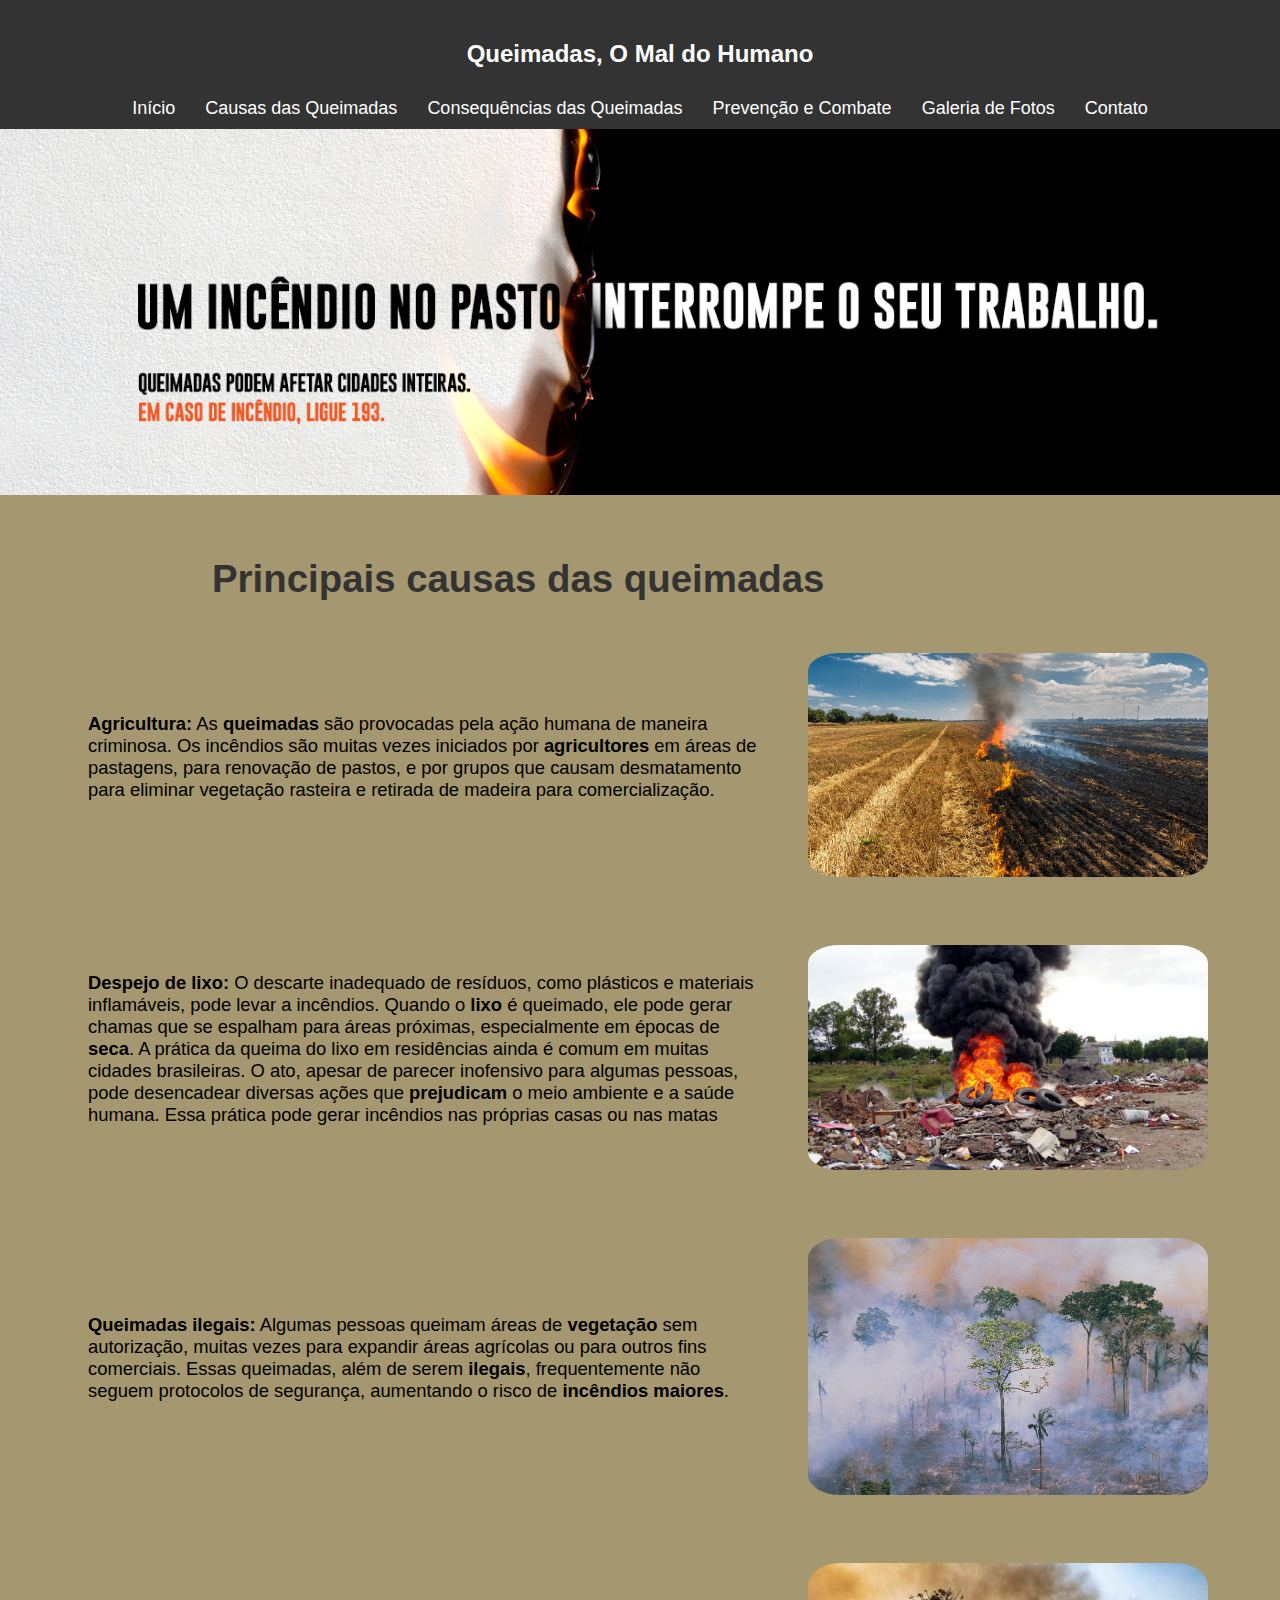
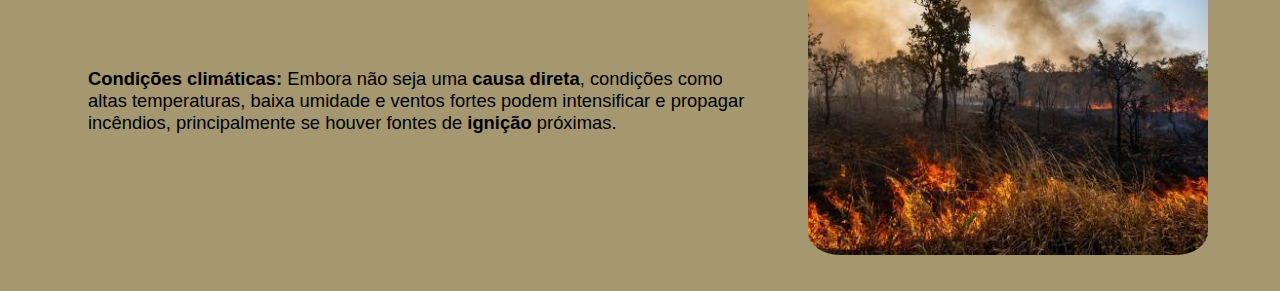
<file: causa.html>
<!DOCTYPE html>
<html lang="pt-br">
<head>
    <meta charset="UTF-8">
    <meta name="viewport" content="width=device-width, initial-scale=1.0">
    <title>Queimadas,o mal do Humano</title>
    <link rel="stylesheet" href="causa.css">
  <link rel="shortcut icon" href="imagens/favicon.ico" type="image/x-icon">
</head>
<body>
    <header>
        <nav class="navbar">
            <div class="logo">Queimadas, O Mal do Humano</div>
            <ul>
                <li><a href="home.html">Início</a></li>
                <li><a href="causa.html">Causas das Queimadas</a></li>
                <li><a href="consequencia.html">Consequências das Queimadas</a></li>
                <li><a href="prevencao.html">Prevenção e Combate</a></li>
                <li><a href="galeria.html">Galeria de Fotos</a></li>
                <li><a href="contato.html">Contato</a></li>
            </ul>
            <div class="menu" id="menuPrint">&#9776;</div>
        </nav>
    </header>

    <div class="banner">
        <img src="imagens/banner2.png" alt="banner queimada Brasil">
    </div>

    <div class="titulo">
        <h1>Principais causas das queimadas</h1>
    </div>
    <div class="container">
        <div class="paragrafo">
            <p><b>Agricultura:</b> As <b>queimadas</b> são provocadas pela ação humana de maneira criminosa. 
            Os incêndios são muitas vezes iniciados por <b>agricultores</b> em áreas de pastagens, para renovação de pastos, 
            e por grupos que causam desmatamento para eliminar vegetação rasteira e retirada de madeira para comercialização.</p>
        </div>
        <div class="imagensExemplo">
            <img src="imagens/queimadas-te-interessa.png" alt="Exemplo de Queimada">
        </div>
    </div>
    
    <div class="container">
        <div class="paragrafo">
            <p><b>Despejo de lixo:</b> O descarte inadequado de resíduos, como plásticos e materiais inflamáveis, 
                pode levar a incêndios. Quando o <b>lixo</b> é queimado, ele pode gerar chamas que se espalham para áreas 
                próximas, especialmente em épocas de <b>seca</b>. A prática da queima do lixo em residências ainda é comum em muitas cidades brasileiras. 
                O ato, apesar de parecer inofensivo para algumas pessoas, pode desencadear diversas ações que <b>prejudicam</b> o 
                meio ambiente e a saúde humana. Essa prática pode gerar incêndios nas próprias casas ou nas matas</p>
        </div>
        <div class="imagensExemplo">
            <img src="imagens/Queima-de-lixo.jpg" alt="Exemplo de Queimada">
        </div>
    </div>
    
    <div class="container">
        <div class="paragrafo">
            <p><b>Queimadas ilegais:</b> Algumas pessoas queimam áreas de <b>vegetação</b> sem autorização, muitas vezes para 
                expandir áreas agrícolas ou para outros fins comerciais. Essas queimadas, além de serem <b>ilegais</b>, 
                frequentemente não seguem protocolos de segurança, aumentando o risco de <b>incêndios maiores</b>.
        </div>
        <div class="imagensExemplo">
            <img src="imagens/ilegal.avif" alt="Exemplo de Queimada">
        </div>
    </div>
   
    <div class="container">
        <div class="paragrafo">
            <p><b>Condições climáticas:</b> Embora não seja uma <b>causa direta</b>, condições como altas temperaturas, 
                baixa umidade e ventos fortes podem intensificar e propagar incêndios, principalmente se houver
                fontes de <b>ignição</b> próximas.
        </div>
        <div class="imagensExemplo">
            <img src="imagens/clima.jpg" alt="Exemplo de Queimada">
        </div>
        
        <script src="home.js"></script>
</body>
</html>
</file>
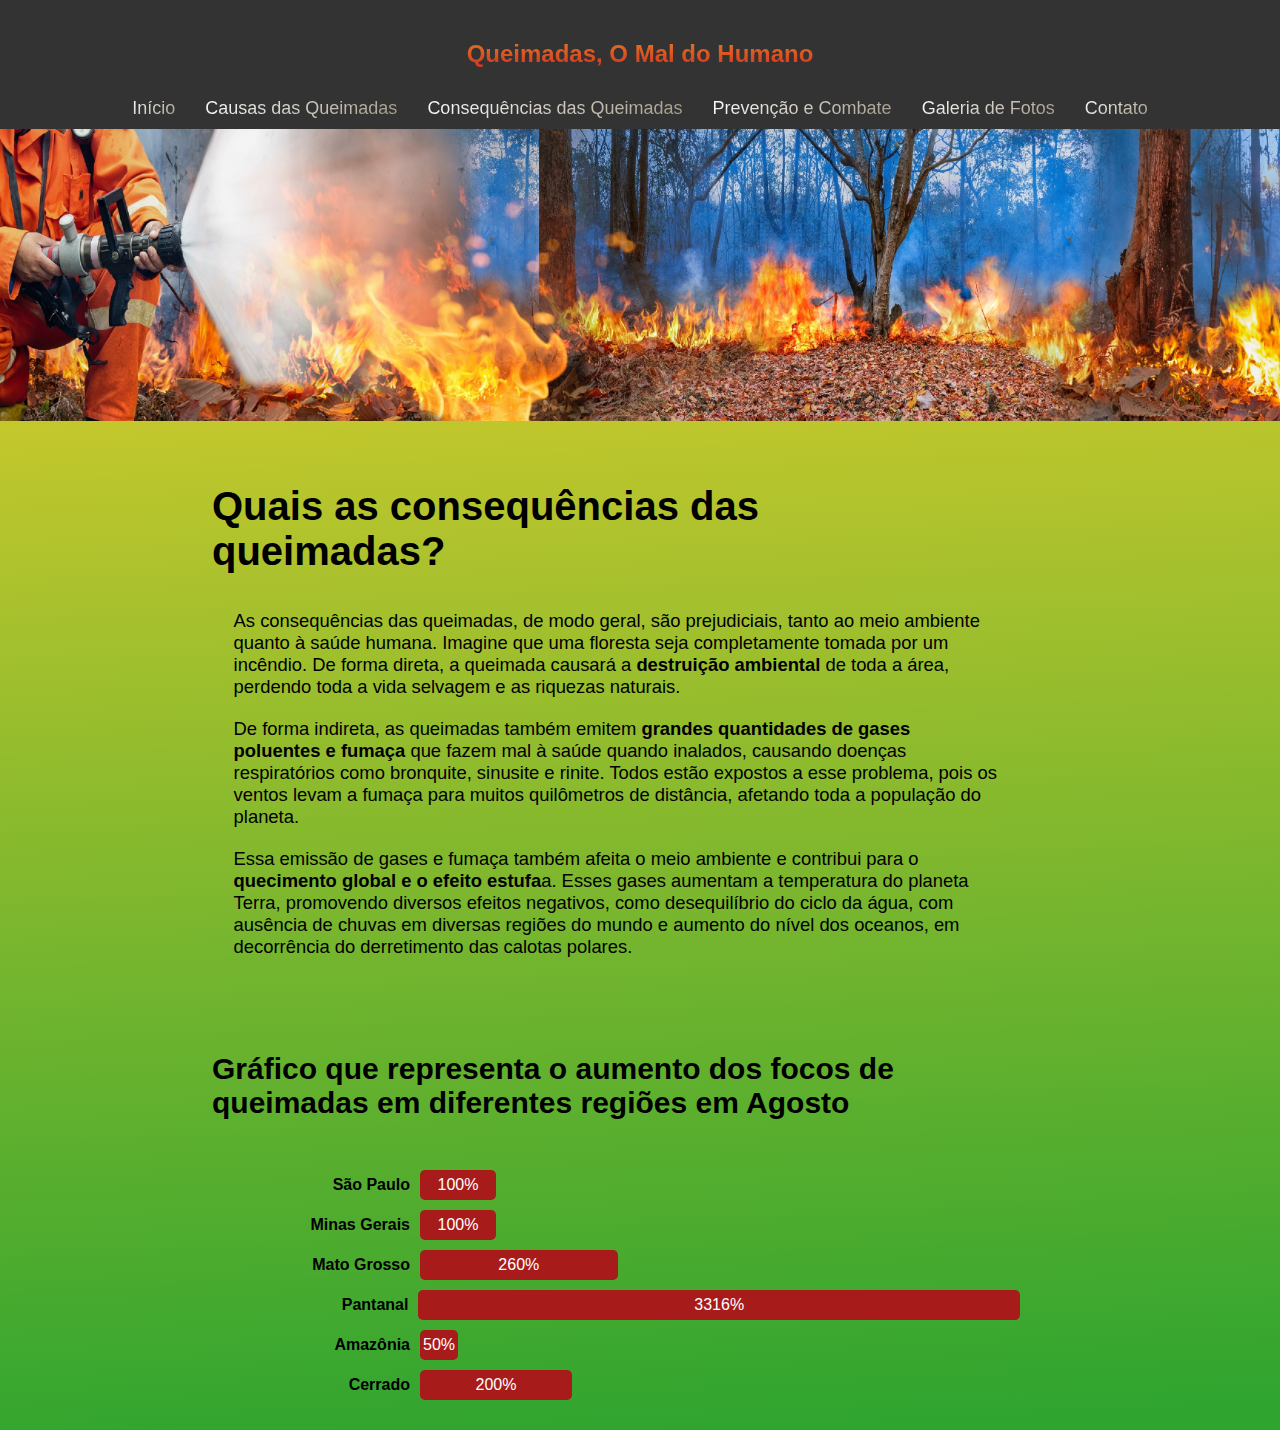
<file: consequencia.html>
<!DOCTYPE html>
<html lang="pt-br">
<head>
    <meta charset="UTF-8">
    <meta name="viewport" content="width=device-width, initial-scale=1.0">
    <title>Queimadas, o mal do humano</title>
    <link rel="stylesheet" href="consequencia.css">
  <link rel="shortcut icon" href="imagens/favicon.ico" type="image/x-icon">
</head>
<body>
    <header>
        <nav class="navbar">
            <div class="logo">Queimadas, O Mal do Humano</div>
            <ul>
                <li><a href="home.html">Início</a></li>
                <li><a href="causa.html">Causas das Queimadas</a></li>
                <li><a href="consequencia.html">Consequências das Queimadas</a></li>
                <li><a href="prevencao.html">Prevenção e Combate</a></li>
                <li><a href="galeria.html">Galeria de Fotos</a></li>
                <li><a href="contato.html">Contato</a></li>
            </ul>
            <div class="menu" id="menuPrint">&#9776;</div>
        </nav>
    </header>

    <div class="banner">
        <img src="imagens/banner-queimadas-brasil-.jpg" alt="banner queimada Brasil">
    </div>

    <div class="titulo">   
        <h1>Quais as consequências das queimadas? </h1>
    </div>

    <div class="paragrafo">
        <p>As consequências das queimadas, de modo geral, são prejudiciais, tanto ao meio ambiente quanto 
            à saúde humana. Imagine que uma floresta seja completamente tomada por um incêndio. De forma direta, 
            a queimada causará a <b>destruição ambiental</b> de toda a área, perdendo toda a vida selvagem e as riquezas 
            naturais. </p>
        
        <p>De forma indireta, as queimadas também emitem <b>grandes quantidades de gases poluentes e fumaça </b>que fazem
            mal à saúde quando inalados, causando doenças respiratórios como bronquite, sinusite e rinite. Todos estão 
            expostos a esse problema, pois os ventos levam a fumaça para muitos quilômetros de distância, afetando toda
            a população do planeta. </p>

        <p>Essa emissão de gases e fumaça também afeita o meio ambiente e contribui para o <b>quecimento global e o 
        efeito estufa</b>a. Esses gases aumentam a temperatura do planeta Terra, promovendo diversos efeitos negativos, 
        como desequilíbrio do ciclo da água, com ausência de chuvas em diversas regiões do mundo e aumento do nível dos 
        oceanos, em decorrência do derretimento das calotas polares. ​</p>

    </div>

    <div class="titulo">   
        <H2>Gráfico que representa o aumento dos focos de queimadas em diferentes regiões em Agosto </H2>
    </div>

    <div class="contGrafico">
        <div class="barra">
            <div class="rotBarra">São Paulo</div>
            <div class="valorBarra barra-100">100%</div>
        </div>
        <div class="barra">
            <div class="rotBarra">Minas Gerais</div>
            <div class="valorBarra barra-100">100%</div>
        </div>
        <div class="barra">
            <div class="rotBarra">Mato Grosso</div>
            <div class="valorBarra barra-260">260%</div>
        </div>
        <div class="barra">
            <div class="rotBarra">Pantanal</div>
            <div class="valorBarra barra-3316">3316%</div>
        </div>
        <div class="barra">
            <div class="rotBarra">Amazônia</div>
            <div class="valorBarra barra-50">50%</div>
        </div>
        <div class="barra">
            <div class="rotBarra">Cerrado</div>
            <div class="valorBarra barra-200">200%</div>
        </div>
    </div>

    <script src="home.js"></script>
</body>
</html>
</file>
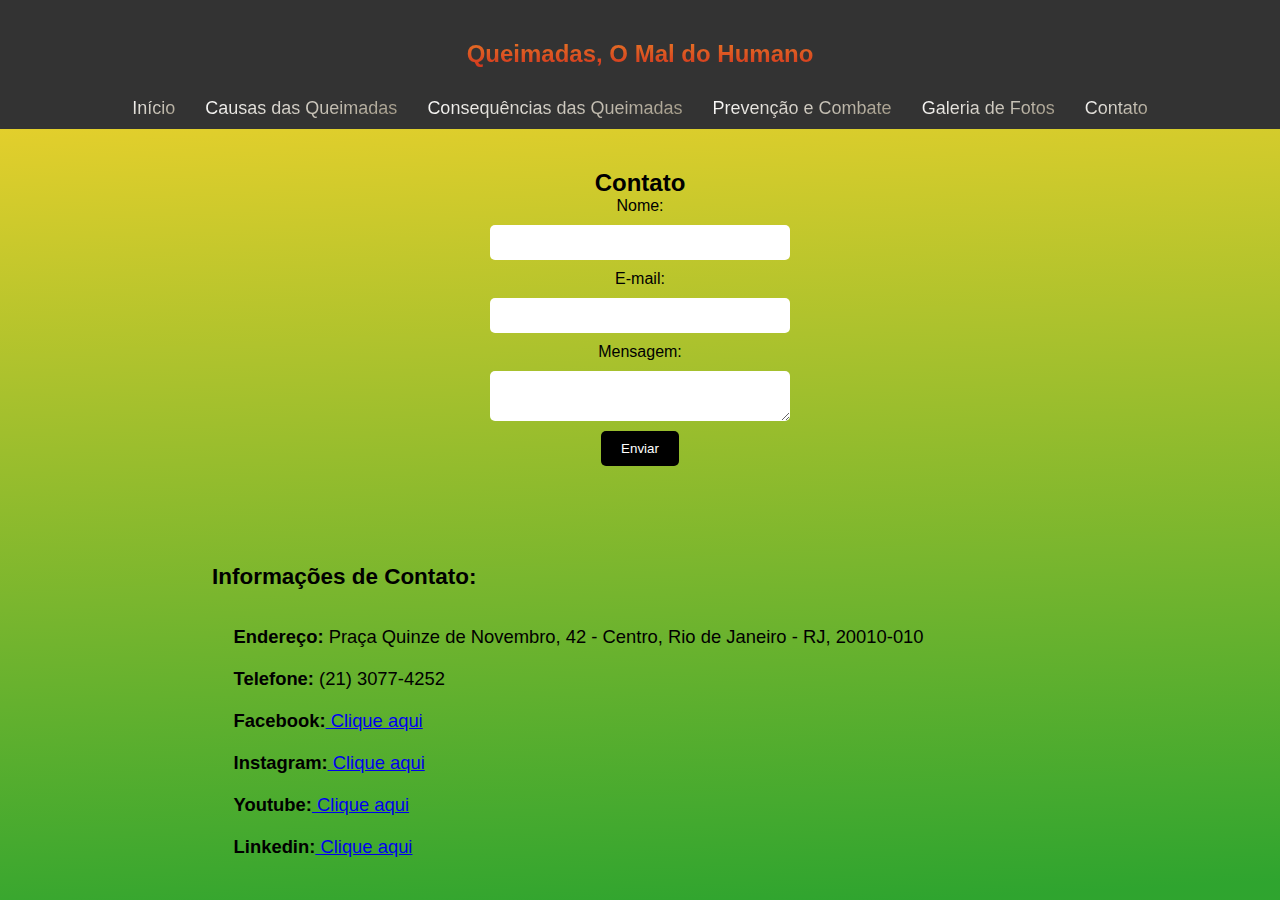
<file: contato.html>
<!DOCTYPE html>
<html lang="pt-br">
<head>
    <meta charset="UTF-8">
    <meta name="viewport" content="width=device-width, initial-scale=1.0">
    <title>Queimadas, o mal do humano</title>
    <link rel="stylesheet" href="contato.css">
  <link rel="shortcut icon" href="imagens/favicon.ico" type="image/x-icon">
</head>
<body>
    <header>
        <nav class="navbar">
            <div class="logo">Queimadas, O Mal do Humano</div>
            <ul>
                <li><a href="home.html">Início</a></li>
                <li><a href="causa.html">Causas das Queimadas</a></li>
                <li><a href="consequencia.html">Consequências das Queimadas</a></li>
                <li><a href="prevencao.html">Prevenção e Combate</a></li>
                <li><a href="galeria.html">Galeria de Fotos</a></li>
                <li><a href="contato.html">Contato</a></li>
            </ul>
            <div class="menu" id="menuPrint">&#9776;</div>
        </nav>
    </header>

    <section class="contato">
        <h2>Contato</h2>
        <form action="#">
          <label for="nome">Nome:</label>
          <input type="text" id="nome" name="nome" required>
    
          <label for="email">E-mail:</label>
          <input type="email" id="email" name="email" required>
    
          <label for="messagem">Mensagem:</label>
          <textarea id="messagem" name="messagem" required></textarea>
    
          <button type="submit">Enviar</button>
        </form>
      </section>

    <div class="titulo">
        <h3>Informações de Contato:</h3>
    </div>

    <div class="paragrafo">
        <p><b>Endereço:</b> Praça Quinze de Novembro, 42 - Centro, Rio de Janeiro - RJ, 20010-010</p>
        <p><b>Telefone:</b> (21) 3077-4252</p>

        <p><b>Facebook:</b><a href="https://www.facebook.com/ibama.gov.br" target="_blank"> Clique aqui</a></p>
        <p><b>Instagram:</b><a href="https://www.instagram.com/ibamagov/?hl=pt-br" target="_blank"> Clique aqui</a></p>
        <p><b>Youtube:</b><a href="https://www.youtube.com/channel/UCJEJjqCqqDzdW9vaZE_Ct-g" target="_blank"> Clique aqui</a></p>
        <p><b>Linkedin:</b><a href="https://br.linkedin.com/company/ibama" target="_blank"> Clique aqui</a></p>
    </div>

    <script src="home.js"></script>
</body>
</html>
</file>
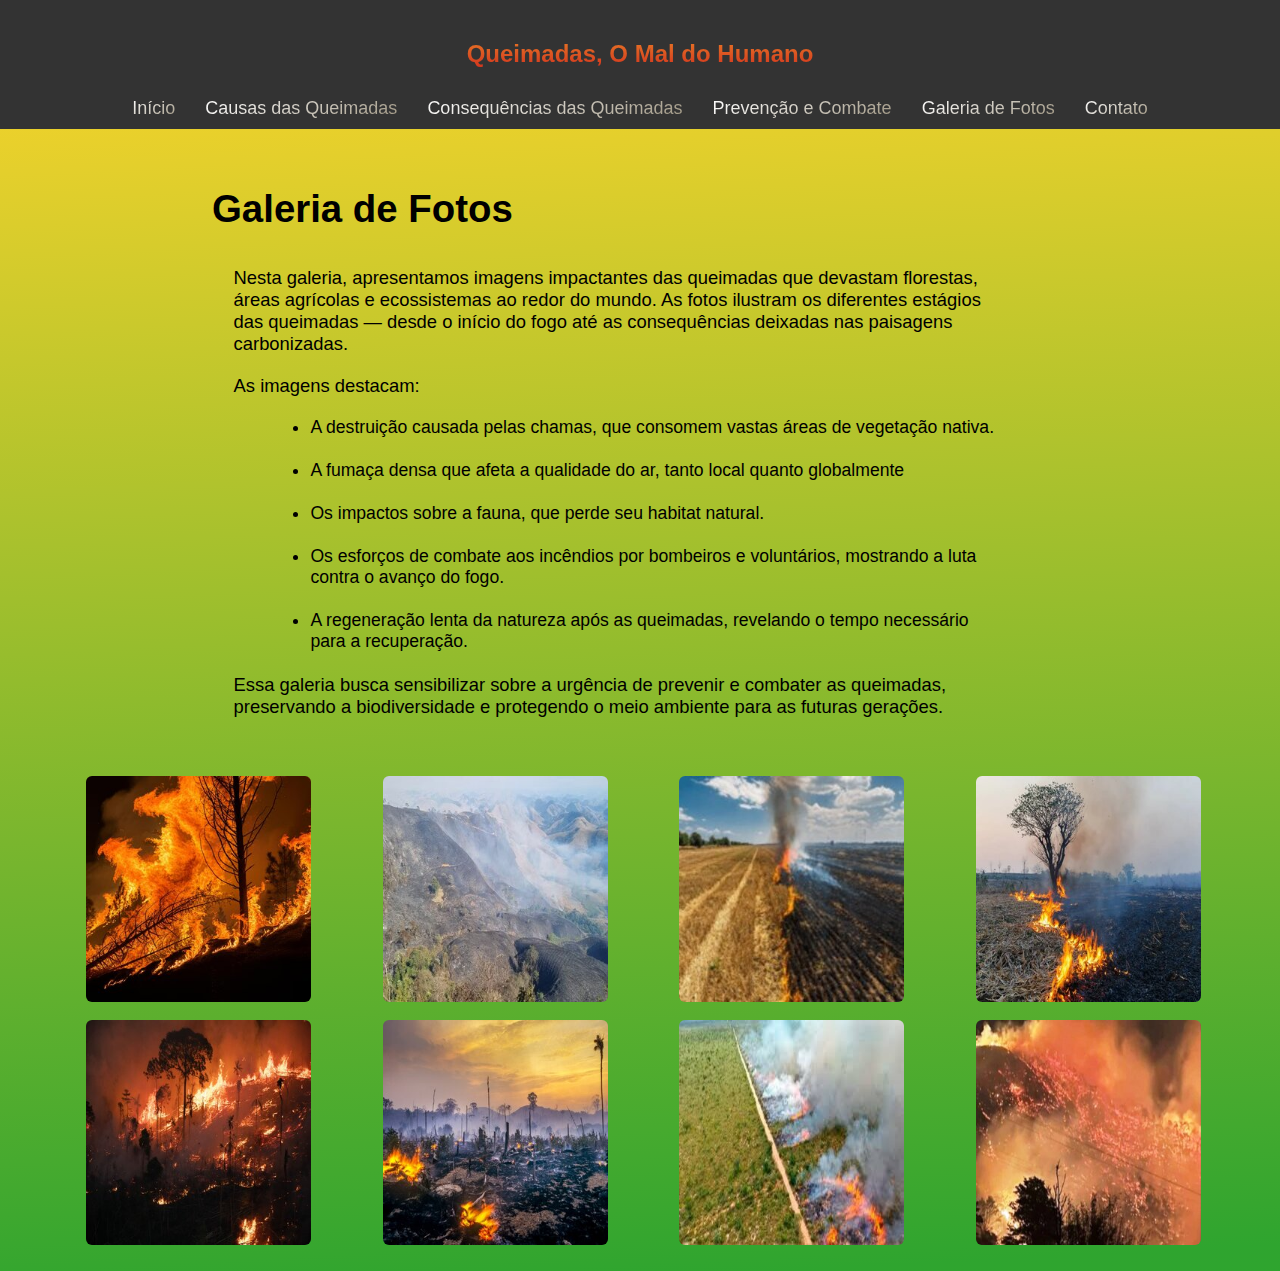
<file: galeria.html>
<!DOCTYPE html>
<html lang="pt-br">
<head>
    <meta charset="UTF-8">
    <meta name="viewport" content="width=device-width, initial-scale=1.0">
    <title>Queimadas, o mal do humano</title>
    <link rel="stylesheet" href="galeria.css">
  <link rel="shortcut icon" href="imagens/favicon.ico" type="image/x-icon">
</head>
<body>      
    <header>
        <nav class="navbar">
            <div class="logo">Queimadas, O Mal do Humano</div>
            <ul>
                <li><a href="home.html">Início</a></li>
                <li><a href="causa.html">Causas das Queimadas</a></li>
                <li><a href="consequencia.html">Consequências das Queimadas</a></li>
                <li><a href="prevencao.html">Prevenção e Combate</a></li>
                <li><a href="galeria.html">Galeria de Fotos</a></li>
                <li><a href="contato.html">Contato</a></li>
            </ul>
            <div class="menu" id="menuPrint">&#9776;</div>
        </nav>
    </header>

    <div class="titulo">
        <h1>Galeria de Fotos</h1>
    </div>

    <div class="paragrafo">
        <p>Nesta galeria, apresentamos imagens impactantes das queimadas que devastam florestas, áreas agrícolas 
            e ecossistemas ao redor do mundo. As fotos ilustram os diferentes estágios das queimadas — desde o início 
            do fogo até as consequências deixadas nas paisagens carbonizadas.</p>

        <p>As imagens destacam:</p>

        <ul class="exp">
            <li>A destruição causada pelas chamas, que consomem vastas áreas de vegetação nativa.</li>
            <li>A fumaça densa que afeta a qualidade do ar, tanto local quanto globalmente</li>
            <li>Os impactos sobre a fauna, que perde seu habitat natural.</li>
            <li>Os esforços de combate aos incêndios por bombeiros e voluntários, mostrando a luta contra o avanço do fogo.</li>
            <li>A regeneração lenta da natureza após as queimadas, revelando o tempo necessário para a recuperação.</li>
    
        </ul>

        <p>Essa galeria busca sensibilizar sobre a urgência de prevenir e combater as queimadas, preservando a 
            biodiversidade e protegendo o meio ambiente para as futuras gerações.
        </p>
    </div>

    <div class="galeriaFotos">
        <div class="fotos"><img src="imagens/fotoqueimada.jpg" alt="Imagem 1"></div>
        <div class="fotos"><img src="imagens/SERRABELEZA.jpg" alt="Imagem 2"></div>
        <div class="fotos"><img src="imagens/agricola (1).jpg" alt="Imagem 3"></div>
        <div class="fotos"><img src="imagens/queimada4.jpg" alt="Imagem 4"></div>
        <div class="fotos"><img src="imagens/queimada5.jpg" alt="Imagem 5"></div>
        <div class="fotos"><img src="imagens/queimada6.jpg" alt="Imagem 6"></div>
        <div class="fotos"><img src="imagens/queimada7.jpg" alt="Imagem 7"></div>
        <div class="fotos"><img src="imagens/queimada8.jpg" alt="Imagem 8"></div>
      </div>
  
      <script src="home.js"></script>
</body>
</html>
</file>
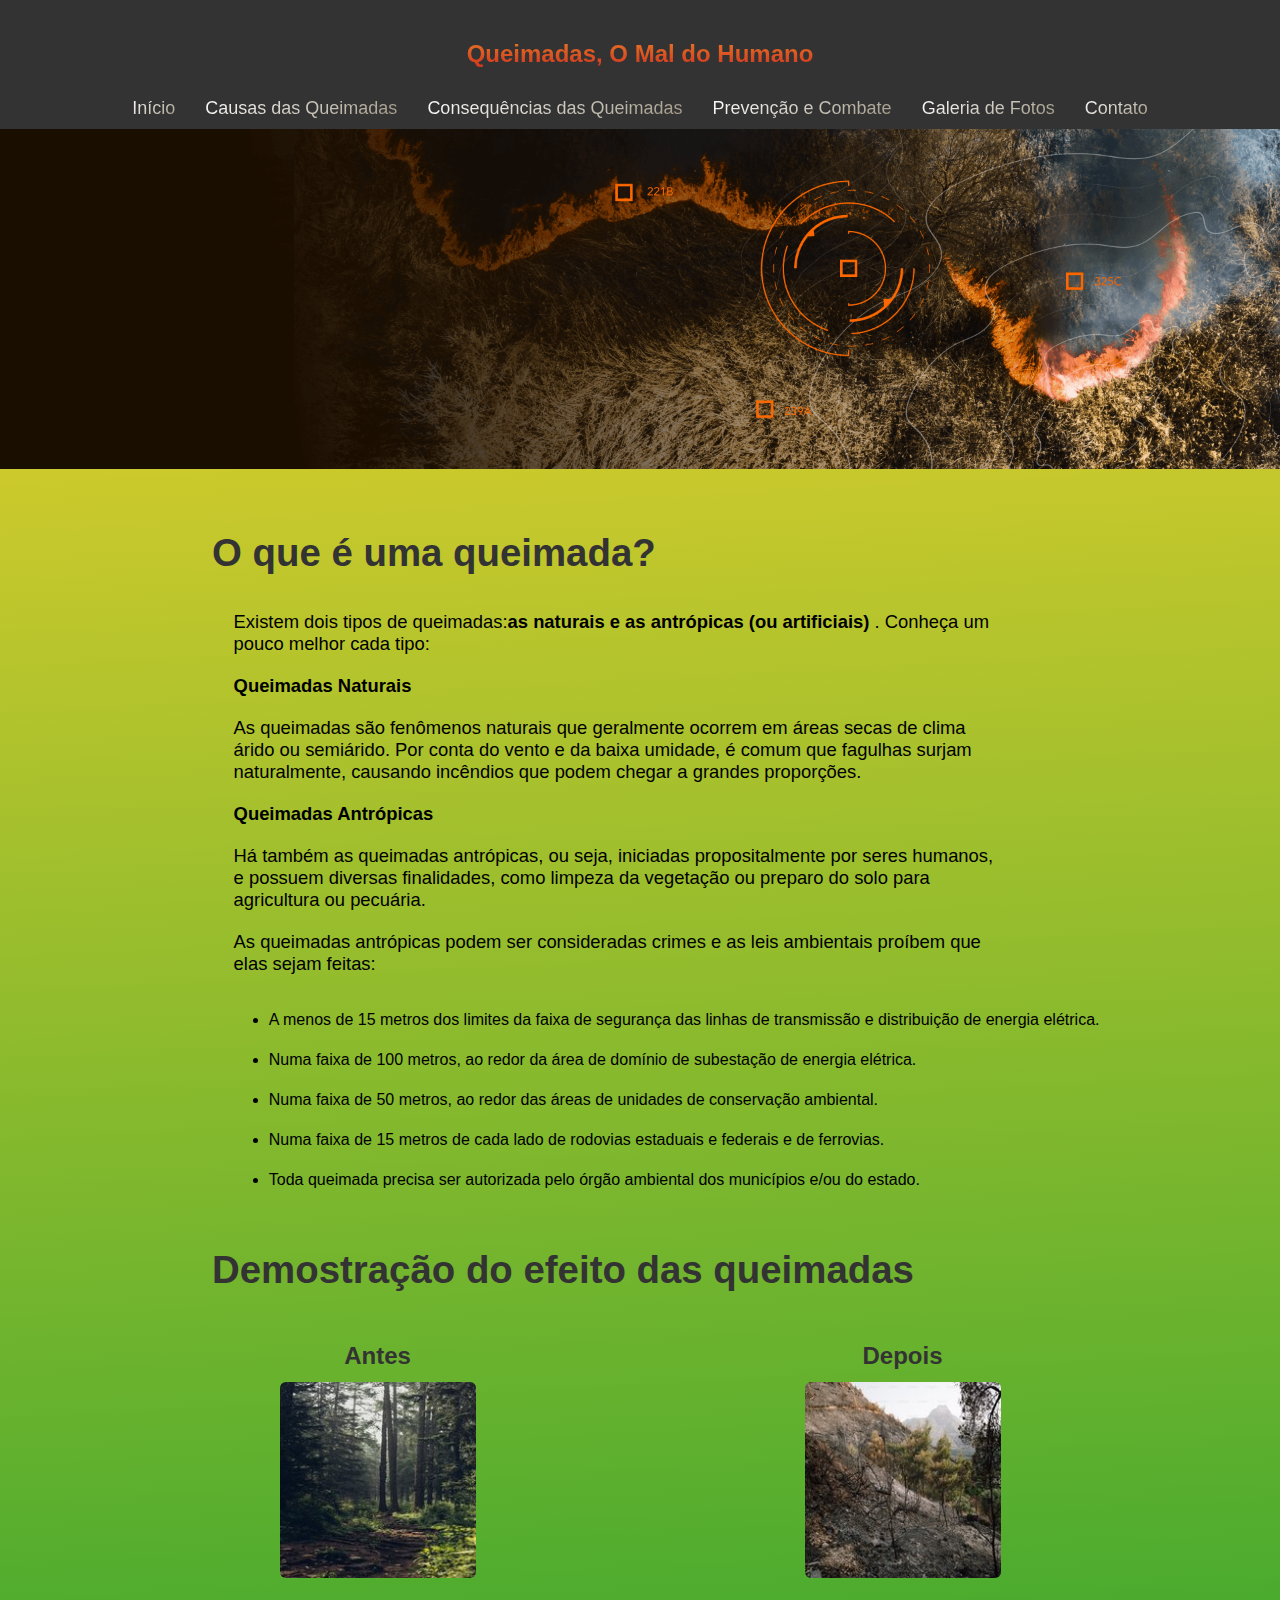
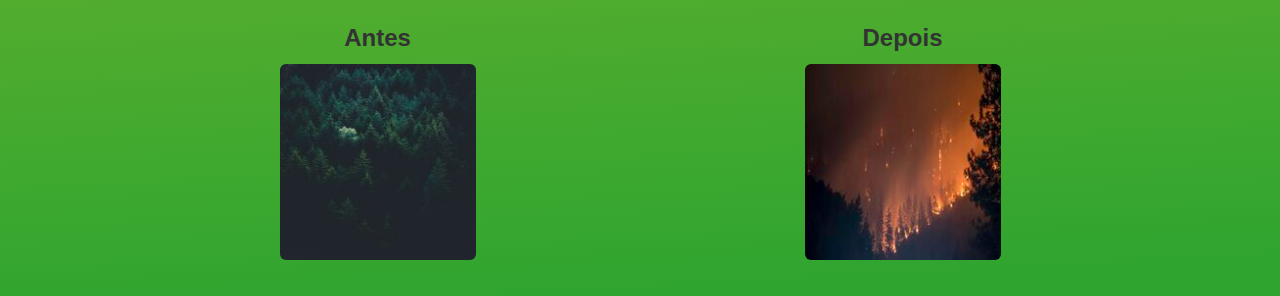
<file: home.html>
<!DOCTYPE html>
<html lang="pt-br">
<head>
    <meta charset="UTF-8">
    <meta name="viewport" content="width=device-width, initial-scale=1.0">
    <title>Queimadas, o mal do humano</title>
    <link rel="stylesheet" href="home.css">
  <link rel="shortcut icon" href="imagens/favicon.ico" type="image/x-icon">
</head>
<body>
    <header>
        <nav class="navbar">
            <div class="logo">Queimadas, O Mal do Humano</div>
            <ul>
                <li><a href="home.html">Início</a></li>
                <li><a href="causa.html">Causas das Queimadas</a></li>
                <li><a href="consequencia.html">Consequências das Queimadas</a></li>
                <li><a href="prevencao.html">Prevenção e Combate</a></li>
                <li><a href="galeria.html">Galeria de Fotos</a></li>
                <li><a href="contato.html">Contato</a></li>
            </ul>
            <div class="menu" id="menuPrint">&#9776;</div>
        </nav>
    </header>
        
<div class="banner">
    <img src="imagens/banner-lp-queimadas.png" alt="banner queimada Brasil">
</div>


    <div class="titulo">   
        <h1>O que é uma queimada?</h1>
    </div>
    
    <div class="paragrafo">
        <p>Existem dois tipos de queimadas:<b>as naturais e as antrópicas (ou artificiais)</b> . Conheça um pouco melhor cada tipo: </p> 

        <p><b>Queimadas Naturais</b></p>
        <p>As queimadas são fenômenos naturais que geralmente ocorrem em áreas secas de clima árido ou semiárido. Por conta do vento e da baixa umidade, é comum que fagulhas surjam naturalmente, causando incêndios que podem chegar a grandes proporções.</p> 
        
        <p><b>Queimadas Antrópicas</b></p>
        <p>Há também as queimadas antrópicas, ou seja, iniciadas propositalmente por seres humanos, e possuem diversas finalidades, como limpeza da vegetação ou preparo do solo para agricultura ou pecuária.</p>
        
        <p>As queimadas antrópicas podem ser consideradas crimes e as leis ambientais proíbem que elas sejam feitas:</p>  
    </div>
     
    <ul class="exp">
        <li>A menos de 15 metros dos limites da faixa de segurança das linhas de transmissão e distribuição de energia elétrica. </li>
        <li>Numa faixa de 100 metros, ao redor da área de domínio de subestação de energia elétrica.  </li>
        <li>Numa faixa de 50 metros, ao redor das áreas de unidades de conservação ambiental. </li>
        <li>Numa faixa de 15 metros de cada lado de rodovias estaduais e federais e de ferrovias.  </li>
        <li>Toda queimada precisa ser autorizada pelo órgão ambiental dos municípios e/ou do estado.</li>
    </ul>   

    <div class="titulo">   
        <h1>Demostração do efeito das queimadas</h1>
    </div>

    <div class="container">
        <div class="exemplo">
            <h2>Antes </h2>
            <img src="imagens/queimada1[2].jpg" alt="Floresta verde antes da queimada">
        </div>
        <div class="exemplo">
            <h2>Depois </h2>
            <img src="imagens/queimada1.jpg" alt="Floresta devastada após a queimada">
        </div>
    </div>
    <div class="container">
        <div class="exemplo">
            <h2>Antes </h2>
            <img src="imagens/queimada2[2].jpg" alt="Floresta verde antes da queimada">
        </div>
        <div class="exemplo">
            <h2>Depois</h2>
            <img src="imagens/qeuimada2.jpg" alt="Floresta devastada após a queimada">
        </div>
    </div>
<script src="home.js"></script>
</body>
</html>
</file>
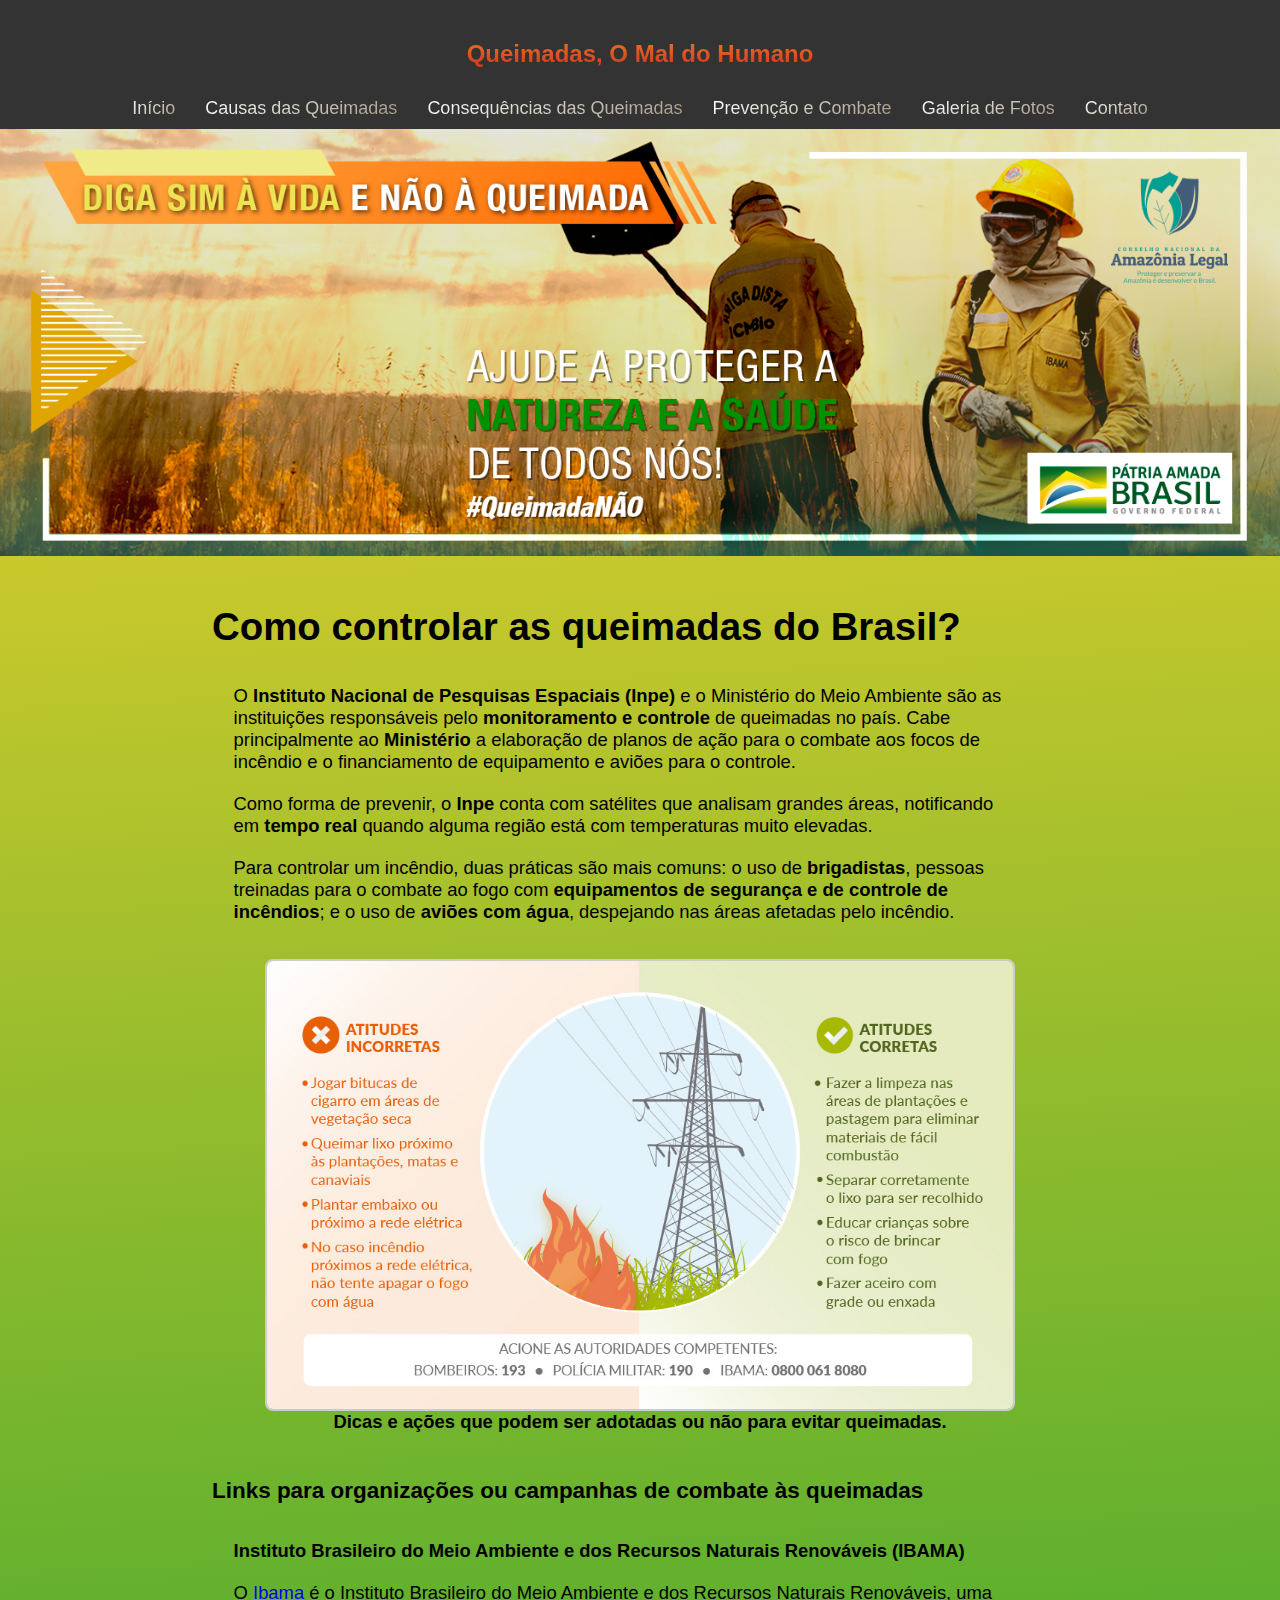
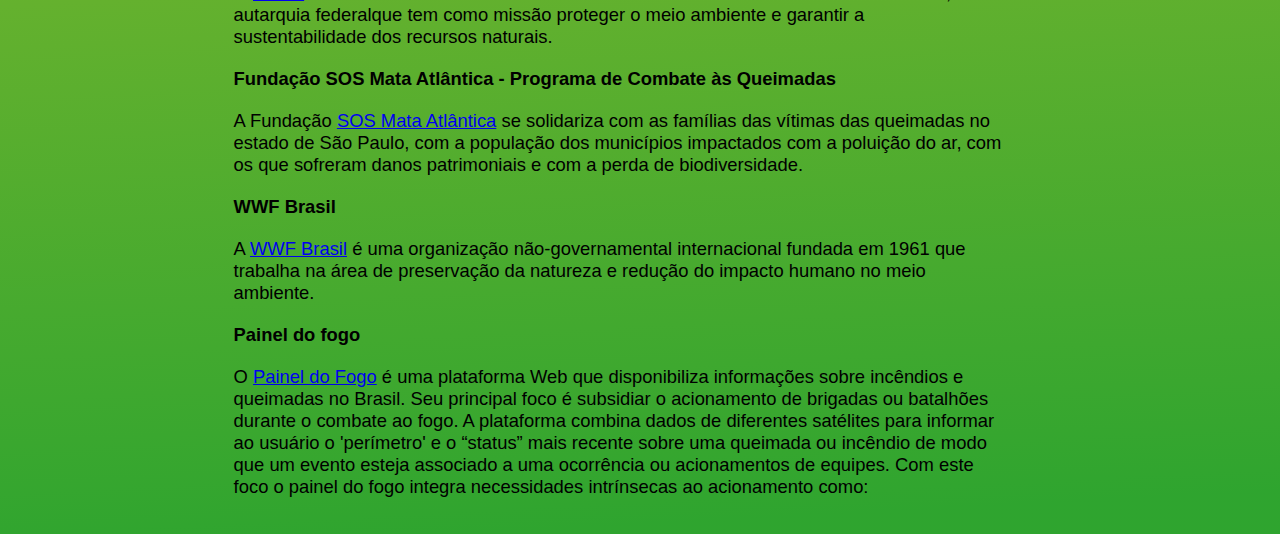
<file: prevencao.html>
<!DOCTYPE html>
<html lang="pt_br">
<head>
    <meta charset="UTF-8">
    <meta name="viewport" content="width=device-width, initial-scale=1.0">
    <title>Queimadas, o mal do humano</title>
    <link rel="stylesheet" href="prevencao.css">
  <link rel="shortcut icon" href="imagens/favicon.ico" type="image/x-icon">
</head>
<body>
    <header>
        <nav class="navbar">
            <div class="logo">Queimadas, O Mal do Humano</div>
            <ul>
                <li><a href="home.html">Início</a></li>
                <li><a href="causa.html">Causas das Queimadas</a></li>
                <li><a href="consequencia.html">Consequências das Queimadas</a></li>
                <li><a href="prevencao.html">Prevenção e Combate</a></li>
                <li><a href="galeria.html">Galeria de Fotos</a></li>
                <li><a href="contato.html">Contato</a></li>
            </ul>
            <div class="menu" id="menuPrint">&#9776;</div>
        </nav>
    </header>
        
    <div class="banner">
        <img src="imagens/atualizado-banner-queimadas-.png"banner queimada Brasil">
    </div>

    <div class="titulo">   
        <h1>Como controlar as queimadas do Brasil? </h1>
    </div>

    <div class="paragrafo">
        <p>O <b>Instituto Nacional de Pesquisas Espaciais (Inpe)</b> e o Ministério do Meio Ambiente são as instituições 
        responsáveis pelo <b>monitoramento e controle</b> de queimadas no país. Cabe principalmente ao <b>Ministério</b> a 
        elaboração de planos de ação para o combate aos focos de incêndio e o financiamento de equipamento e aviões 
        para o controle. </p>
        
        <p>Como forma de prevenir, o <b>Inpe</b> conta com satélites que analisam grandes áreas, notificando em <b>tempo real </b>
        quando alguma região está com temperaturas muito elevadas. </p>

        <p>Para controlar um incêndio, duas práticas são mais comuns: o uso de <b>brigadistas</b>, pessoas treinadas para 
        o combate ao fogo com <b>equipamentos de segurança e de controle de incêndios</b>; e o uso de <b>aviões com água</b>, 
        despejando nas áreas afetadas pelo incêndio.</p>

    </div>

    <div class="infografico">
        <img src="imagens/Infografico_queimadas.jpg" alt="oque fazer e nao fazer ">
    </div>
    
    <div class="descriçao">
        <p>  Dicas e ações que podem ser adotadas ou não para evitar queimadas.</p>
    </div>

    <div class="titulo">   
        <h3>Links para organizações ou campanhas de combate às queimadas</h3>
    </div>

    <div class="paragrafo">
        <p><b>Instituto Brasileiro do Meio Ambiente e dos Recursos Naturais Renováveis (IBAMA)</b></p>
        <p>O <a href="https://www.gov.br/ibama/pt-br/acesso-a-informacao/institucional/sobre-o-ibama" target="_blank">Ibama</a> é o Instituto Brasileiro do Meio Ambiente e 
        dos Recursos Naturais Renováveis, uma autarquia federalque tem como missão proteger o meio ambiente e garantir a 
        sustentabilidade dos recursos naturais. </p>

        <p><b>Fundação SOS Mata Atlântica - Programa de Combate às Queimadas</b></p>
        <p>A Fundação <a href="https://www.sosma.org.br/    " target="_blank">SOS Mata Atlântica</a> 
            se solidariza com as famílias das vítimas das queimadas no estado de São Paulo, com a população dos municípios 
            impactados com a poluição do ar, com os que sofreram danos patrimoniais e com a perda de biodiversidade.</p>

        <p><b>WWF Brasil</b></p>
        <p>A <a href="https://www.wwf.org.br/" target="_blank">WWF 
            Brasil</a> é uma organização não-governamental internacional fundada em 1961 que trabalha na área de
            preservação da natureza e redução do impacto humano no meio ambiente.</p>
    
        <p><b>Painel do fogo</b></p>
        <p>O <a href="https://panorama.sipam.gov.br/painel-do-fogo/" target="_blank">Painel do Fogo</a> é uma plataforma Web que disponibiliza informações sobre incêndios e queimadas no Brasil. Seu principal foco é subsidiar o acionamento de brigadas ou batalhões durante o combate ao fogo. A plataforma combina dados de diferentes satélites para informar ao usuário o 'perímetro' e o “status” mais recente sobre uma queimada ou incêndio de modo que um evento esteja associado a uma ocorrência ou acionamentos de equipes. Com este foco o painel do fogo integra necessidades intrínsecas ao acionamento como:</p>
    </div>

    <script src="home.js"></script>
</body>
</html>
</file>
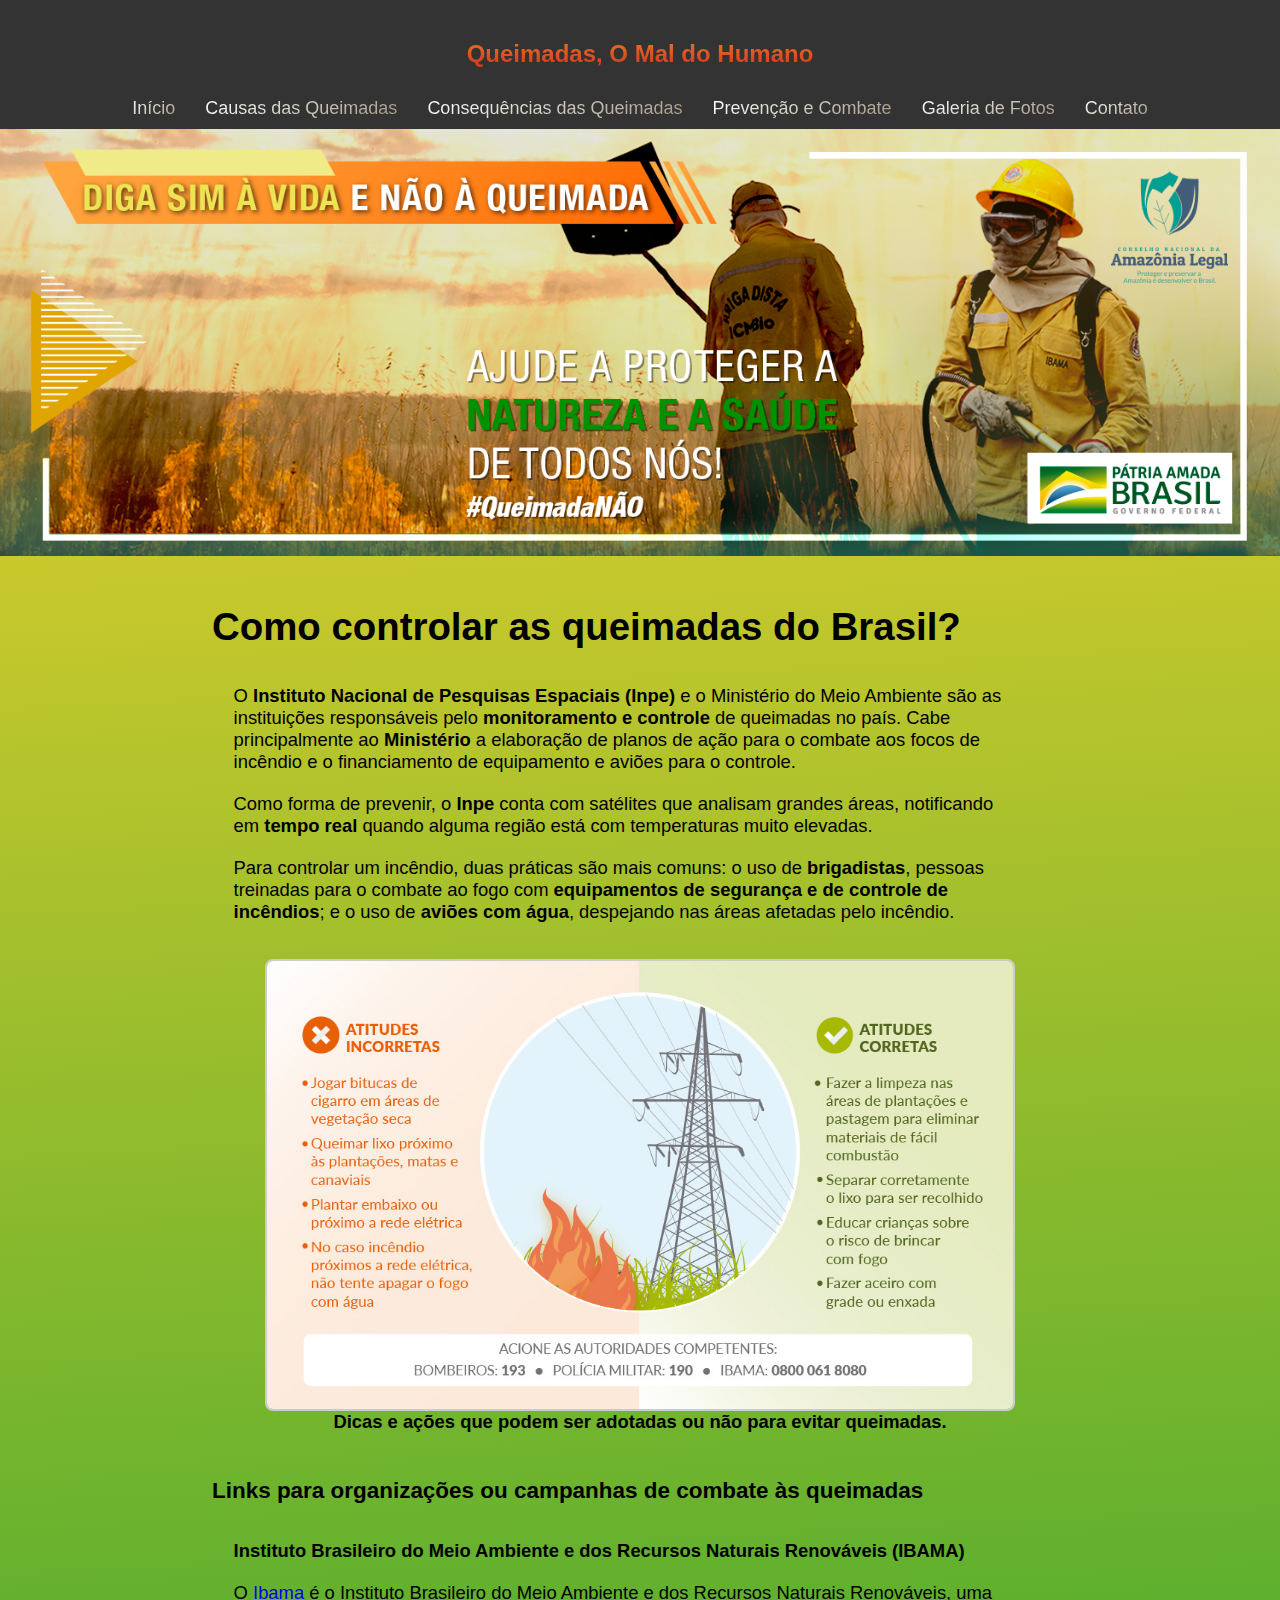
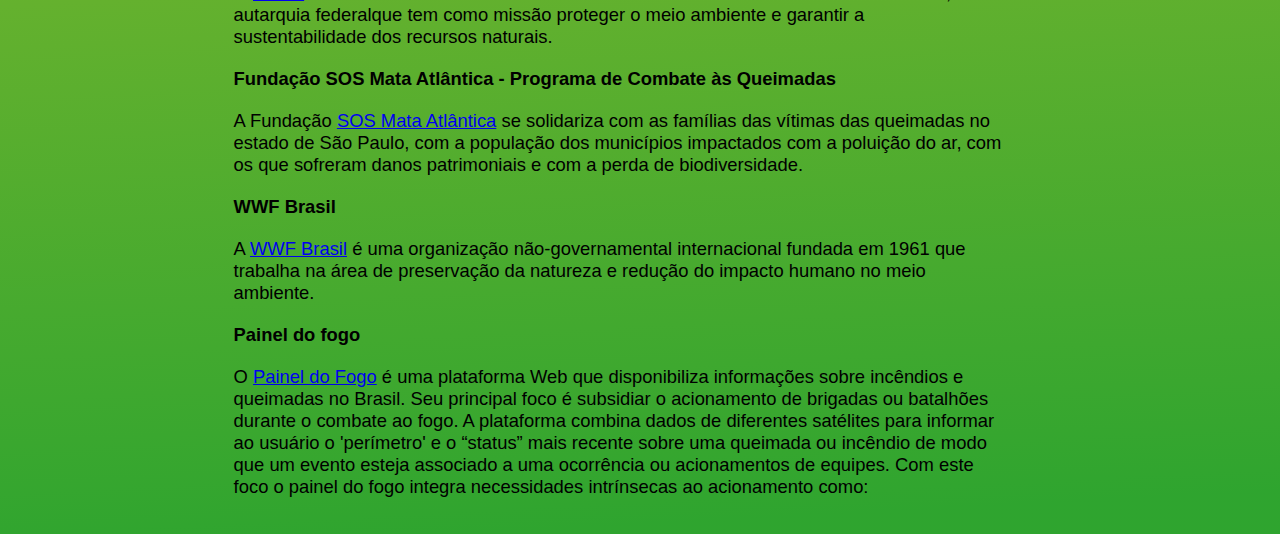
<file: prevençao.html>
<!DOCTYPE html>
<html lang="en">
<head>
    <meta charset="UTF-8">
    <meta name="viewport" content="width=device-width, initial-scale=1.0">
    <title>Queimadas, o mal do humano</title>
    <link rel="stylesheet" href="prevençao.css">
  <link rel="shortcut icon" href="imagens/favicon.ico" type="image/x-icon">
</head>
<body>
    <header>
        <nav class="navbar">
            <div class="logo">Queimadas, O Mal do Humano</div>
            <ul>
                <li><a href="home.html">Início</a></li>
                <li><a href="causa.html">Causas das Queimadas</a></li>
                <li><a href="consequencia.html">Consequências das Queimadas</a></li>
                <li><a href="prevençao.html">Prevenção e Combate</a></li>
                <li><a href="galeria.html">Galeria de Fotos</a></li>
                <li><a href="contato.html">Contato</a></li>
            </ul>
            <div class="menu" id="menuPrint">&#9776;</div>
        </nav>
    </header>
        
    <div class="banner">
        <img src="imagens/atualizado-banner-queimadas-.png"banner queimada Brasil">
    </div>

    <div class="titulo">   
        <h1>Como controlar as queimadas do Brasil? </h1>
    </div>

    <div class="paragrafo">
        <p>O <b>Instituto Nacional de Pesquisas Espaciais (Inpe)</b> e o Ministério do Meio Ambiente são as instituições 
        responsáveis pelo <b>monitoramento e controle</b> de queimadas no país. Cabe principalmente ao <b>Ministério</b> a 
        elaboração de planos de ação para o combate aos focos de incêndio e o financiamento de equipamento e aviões 
        para o controle. </p>
        
        <p>Como forma de prevenir, o <b>Inpe</b> conta com satélites que analisam grandes áreas, notificando em <b>tempo real </b>
        quando alguma região está com temperaturas muito elevadas. </p>

        <p>Para controlar um incêndio, duas práticas são mais comuns: o uso de <b>brigadistas</b>, pessoas treinadas para 
        o combate ao fogo com <b>equipamentos de segurança e de controle de incêndios</b>; e o uso de <b>aviões com água</b>, 
        despejando nas áreas afetadas pelo incêndio.</p>

    </div>

    <div class="infografico">
        <img src="imagens/Infografico_queimadas.jpg" alt="oque fazer e nao fazer ">
    </div>
    
    <div class="descriçao">
        <p>  Dicas e ações que podem ser adotadas ou não para evitar queimadas.</p>
    </div>

    <div class="titulo">   
        <h3>Links para organizações ou campanhas de combate às queimadas</h3>
    </div>

    <div class="paragrafo">
        <p><b>Instituto Brasileiro do Meio Ambiente e dos Recursos Naturais Renováveis (IBAMA)</b></p>
        <p>O <a href="https://www.gov.br/ibama/pt-br/acesso-a-informacao/institucional/sobre-o-ibama" target="_blank">Ibama</a> é o Instituto Brasileiro do Meio Ambiente e 
        dos Recursos Naturais Renováveis, uma autarquia federalque tem como missão proteger o meio ambiente e garantir a 
        sustentabilidade dos recursos naturais. </p>

        <p><b>Fundação SOS Mata Atlântica - Programa de Combate às Queimadas</b></p>
        <p>A Fundação <a href="https://www.sosma.org.br/    " target="_blank">SOS Mata Atlântica</a> 
            se solidariza com as famílias das vítimas das queimadas no estado de São Paulo, com a população dos municípios 
            impactados com a poluição do ar, com os que sofreram danos patrimoniais e com a perda de biodiversidade.</p>

        <p><b>WWF Brasil</b></p>
        <p>A <a href="https://www.wwf.org.br/" target="_blank">WWF 
            Brasil</a> é uma organização não-governamental internacional fundada em 1961 que trabalha na área de
            preservação da natureza e redução do impacto humano no meio ambiente.</p>
    
        <p><b>Painel do fogo</b></p>
        <p>O <a href="https://panorama.sipam.gov.br/painel-do-fogo/" target="_blank">Painel do Fogo</a> é uma plataforma Web que disponibiliza informações sobre incêndios e queimadas no Brasil. Seu principal foco é subsidiar o acionamento de brigadas ou batalhões durante o combate ao fogo. A plataforma combina dados de diferentes satélites para informar ao usuário o 'perímetro' e o “status” mais recente sobre uma queimada ou incêndio de modo que um evento esteja associado a uma ocorrência ou acionamentos de equipes. Com este foco o painel do fogo integra necessidades intrínsecas ao acionamento como:</p>
    </div>

    <script src="home.js"></script>
</body>
</html>
</file>
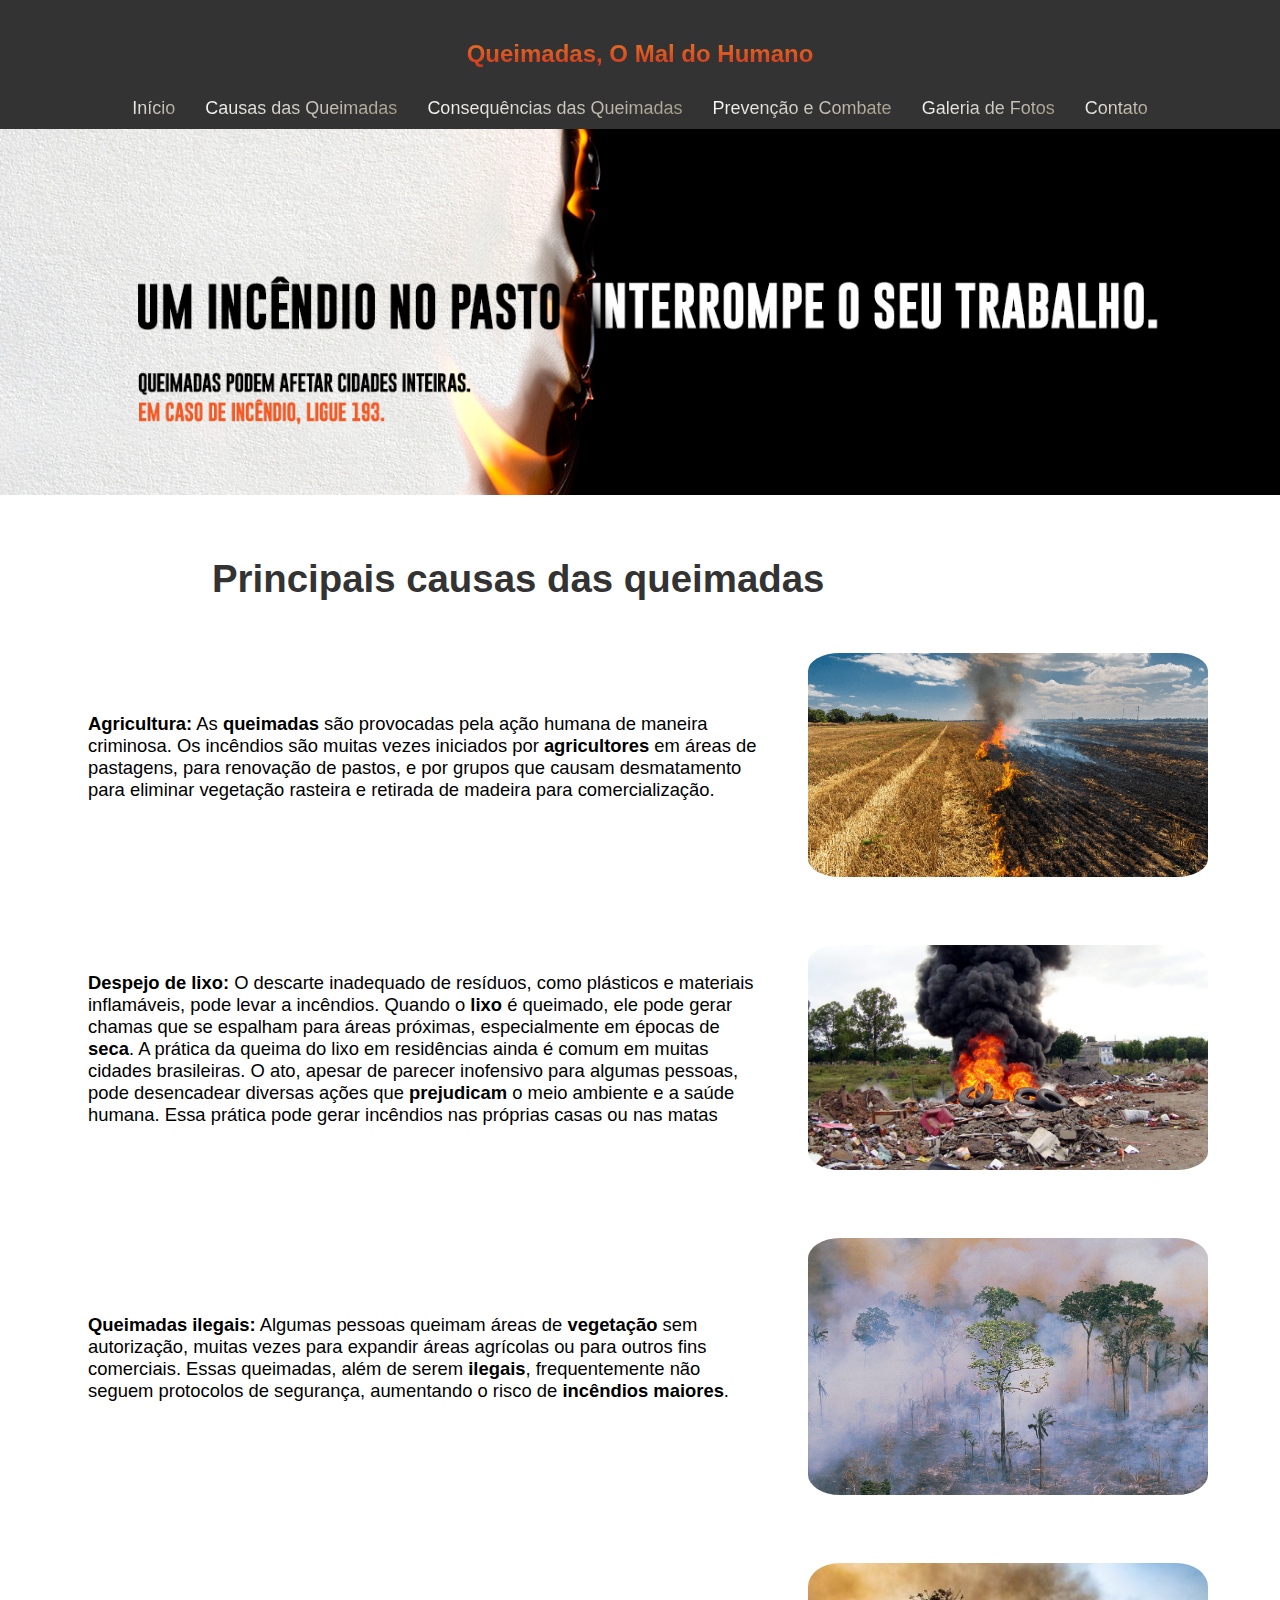
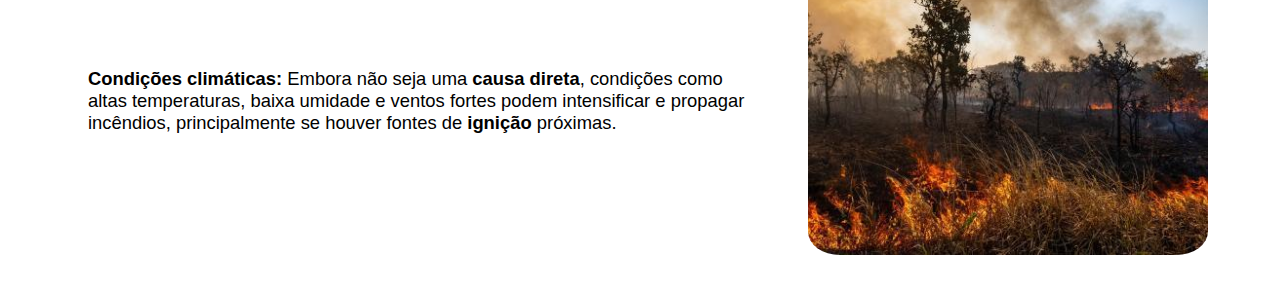
<file: index/causa.html>
<!DOCTYPE html>
<html lang="pt-br">
<head>
    <meta charset="UTF-8">
    <meta name="viewport" content="width=device-width, initial-scale=1.0">
    <title>Queimadas,o mal do Humano</title>
    <link rel="stylesheet" href="../style/causa.css">
  <link rel="shortcut icon" href="../imagens/favicon.ico" type="image/x-icon">
</head>
<body>
    <header>
        <!-- barra de navegação  -->
        <nav class="navbar">
            <div class="logo">Queimadas, O Mal do Humano</div>
            <ul>
                <li><a href="index.html">Início</a></li>
                <li><a href="causa.html">Causas das Queimadas</a></li>
                <li><a href="consequencia.html">Consequências das Queimadas</a></li>
                <li><a href="prevencao.html">Prevenção e Combate</a></li>
                <li><a href="galeria.html">Galeria de Fotos</a></li>
                <li><a href="contato.html">Contato</a></li>
            </ul>
            <div class="menu" id="menuPrint">&#9776;</div>
        </nav>
    </header>


    <div class="banner">
        <img src="../imagens/banner2.png" alt="banner queimada Brasil">
    </div>

    <div class="titulo">
        <h1>Principais causas das queimadas</h1>
    </div>
    <div class="container">
        <div class="paragrafo">
            <p><b>Agricultura:</b> As <b>queimadas</b> são provocadas pela ação humana de maneira criminosa. 
            Os incêndios são muitas vezes iniciados por <b>agricultores</b> em áreas de pastagens, para renovação de pastos, 
            e por grupos que causam desmatamento para eliminar vegetação rasteira e retirada de madeira para comercialização.</p>
        </div>
        <div class="imagensExemplo">
            <img src="../imagens/queimadas-te-interessa.png" alt="Exemplo de Queimada">
        </div>
    </div>
    
    <div class="container">
        <div class="paragrafo">
            <p><b>Despejo de lixo:</b> O descarte inadequado de resíduos, como plásticos e materiais inflamáveis, 
                pode levar a incêndios. Quando o <b>lixo</b> é queimado, ele pode gerar chamas que se espalham para áreas 
                próximas, especialmente em épocas de <b>seca</b>. A prática da queima do lixo em residências ainda é comum em muitas cidades brasileiras. 
                O ato, apesar de parecer inofensivo para algumas pessoas, pode desencadear diversas ações que <b>prejudicam</b> o 
                meio ambiente e a saúde humana. Essa prática pode gerar incêndios nas próprias casas ou nas matas</p>
        </div>
        <div class="imagensExemplo">
            <img src="../imagens/Queima-de-lixo.jpg" alt="Exemplo de Queimada">
        </div>
    </div>
    
    <div class="container">
        <div class="paragrafo">
            <p><b>Queimadas ilegais:</b> Algumas pessoas queimam áreas de <b>vegetação</b> sem autorização, muitas vezes para 
                expandir áreas agrícolas ou para outros fins comerciais. Essas queimadas, além de serem <b>ilegais</b>, 
                frequentemente não seguem protocolos de segurança, aumentando o risco de <b>incêndios maiores</b>.
        </div>
        <div class="imagensExemplo">
            <img src="../imagens/ilegal.avif" alt="Exemplo de Queimada">
        </div>
    </div>
   
    <div class="container">
        <div class="paragrafo">
            <p><b>Condições climáticas:</b> Embora não seja uma <b>causa direta</b>, condições como altas temperaturas, 
                baixa umidade e ventos fortes podem intensificar e propagar incêndios, principalmente se houver
                fontes de <b>ignição</b> próximas.
        </div>
        <div class="imagensExemplo">
            <img src="../imagens/clima.jpg" alt="Exemplo de Queimada">
        </div>
        <!-- importando o javaScipt -->
        <script src="../home.js"></script>
</body>
</html>
</file>
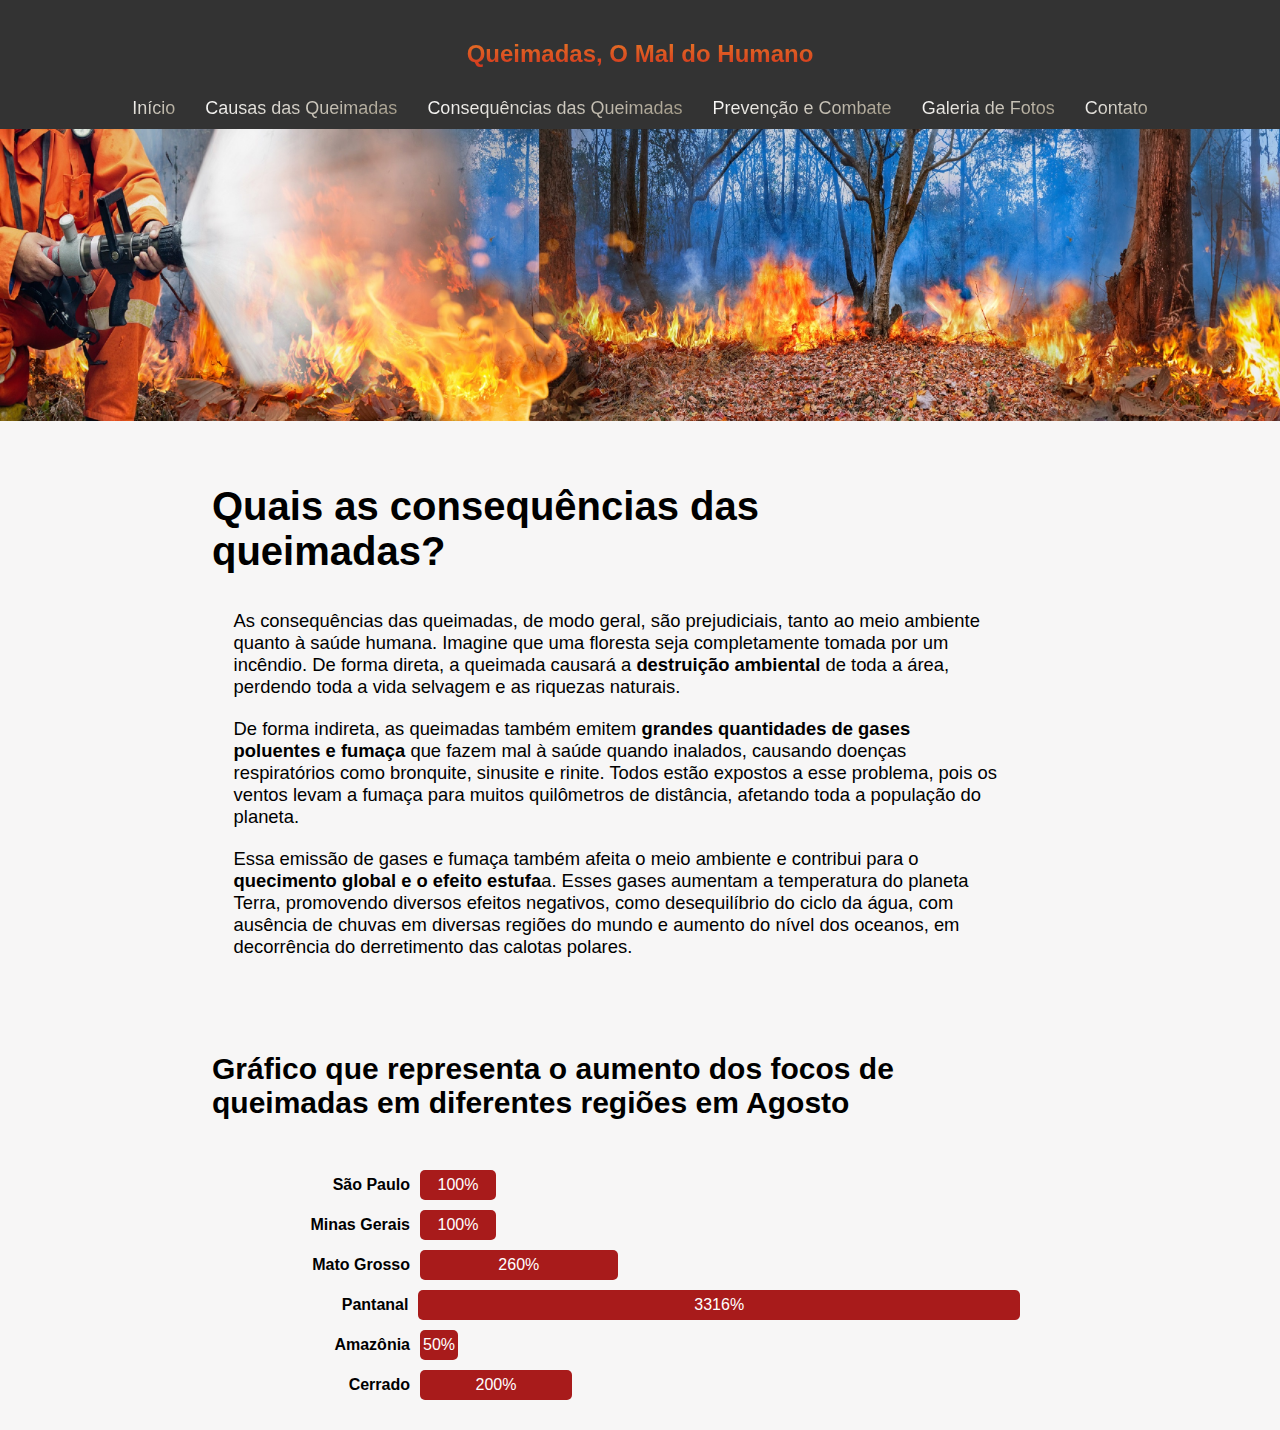
<file: index/consequencia.html>
<!DOCTYPE html>
<html lang="pt-br">
<head>
    <meta charset="UTF-8">
    <meta name="viewport" content="width=device-width, initial-scale=1.0">
    <title>Queimadas, o mal do humano</title>
    <link rel="stylesheet" href="../style/consequencia.css">
  <link rel="shortcut icon" href="../imagens/favicon.ico" type="image/x-icon">
</head>
<body>
    <header>
        <!-- barra de navegação  -->
        <nav class="navbar">
            <div class="logo">Queimadas, O Mal do Humano</div>
            <ul>
                <li><a href="index.html">Início</a></li>
                <li><a href="causa.html">Causas das Queimadas</a></li>
                <li><a href="consequencia.html">Consequências das Queimadas</a></li>
                <li><a href="prevencao.html">Prevenção e Combate</a></li>
                <li><a href="galeria.html">Galeria de Fotos</a></li>
                <li><a href="contato.html">Contato</a></li>
            </ul>
            <div class="menu" id="menuPrint">&#9776;</div>
        </nav>
    </header>

    <div class="banner">
        <img src="../imagens/banner-queimadas-brasil-.jpg" alt="banner queimada Brasil">
    </div>

    <div class="titulo">   
        <h1>Quais as consequências das queimadas? </h1>
    </div>

    <div class="paragrafo">
        <p>As consequências das queimadas, de modo geral, são prejudiciais, tanto ao meio ambiente quanto 
            à saúde humana. Imagine que uma floresta seja completamente tomada por um incêndio. De forma direta, 
            a queimada causará a <b>destruição ambiental</b> de toda a área, perdendo toda a vida selvagem e as riquezas 
            naturais. </p>
        
        <p>De forma indireta, as queimadas também emitem <b>grandes quantidades de gases poluentes e fumaça </b>que fazem
            mal à saúde quando inalados, causando doenças respiratórios como bronquite, sinusite e rinite. Todos estão 
            expostos a esse problema, pois os ventos levam a fumaça para muitos quilômetros de distância, afetando toda
            a população do planeta. </p>

        <p>Essa emissão de gases e fumaça também afeita o meio ambiente e contribui para o <b>quecimento global e o 
        efeito estufa</b>a. Esses gases aumentam a temperatura do planeta Terra, promovendo diversos efeitos negativos, 
        como desequilíbrio do ciclo da água, com ausência de chuvas em diversas regiões do mundo e aumento do nível dos 
        oceanos, em decorrência do derretimento das calotas polares. ​</p>

    </div>

    <div class="titulo">   
        <H2>Gráfico que representa o aumento dos focos de queimadas em diferentes regiões em Agosto </H2>
    </div>
            <!-- grafico estilizado -->
    <div class="contGrafico">
        <div class="barra">
            <div class="rotBarra">São Paulo</div>
            <div class="valorBarra barra-100">100%</div>
        </div>
        <div class="barra">
            <div class="rotBarra">Minas Gerais</div>
            <div class="valorBarra barra-100">100%</div>
        </div>
        <div class="barra">
            <div class="rotBarra">Mato Grosso</div>
            <div class="valorBarra barra-260">260%</div>
        </div>
        <div class="barra">
            <div class="rotBarra">Pantanal</div>
            <div class="valorBarra barra-3316">3316%</div>
        </div>
        <div class="barra">
            <div class="rotBarra">Amazônia</div>
            <div class="valorBarra barra-50">50%</div>
        </div>
        <div class="barra">
            <div class="rotBarra">Cerrado</div>
            <div class="valorBarra barra-200">200%</div>
        </div>
    </div>
        <!-- importando o javaScipt -->
    <script src="../home.js"></script>
</body>
</html>
</file>
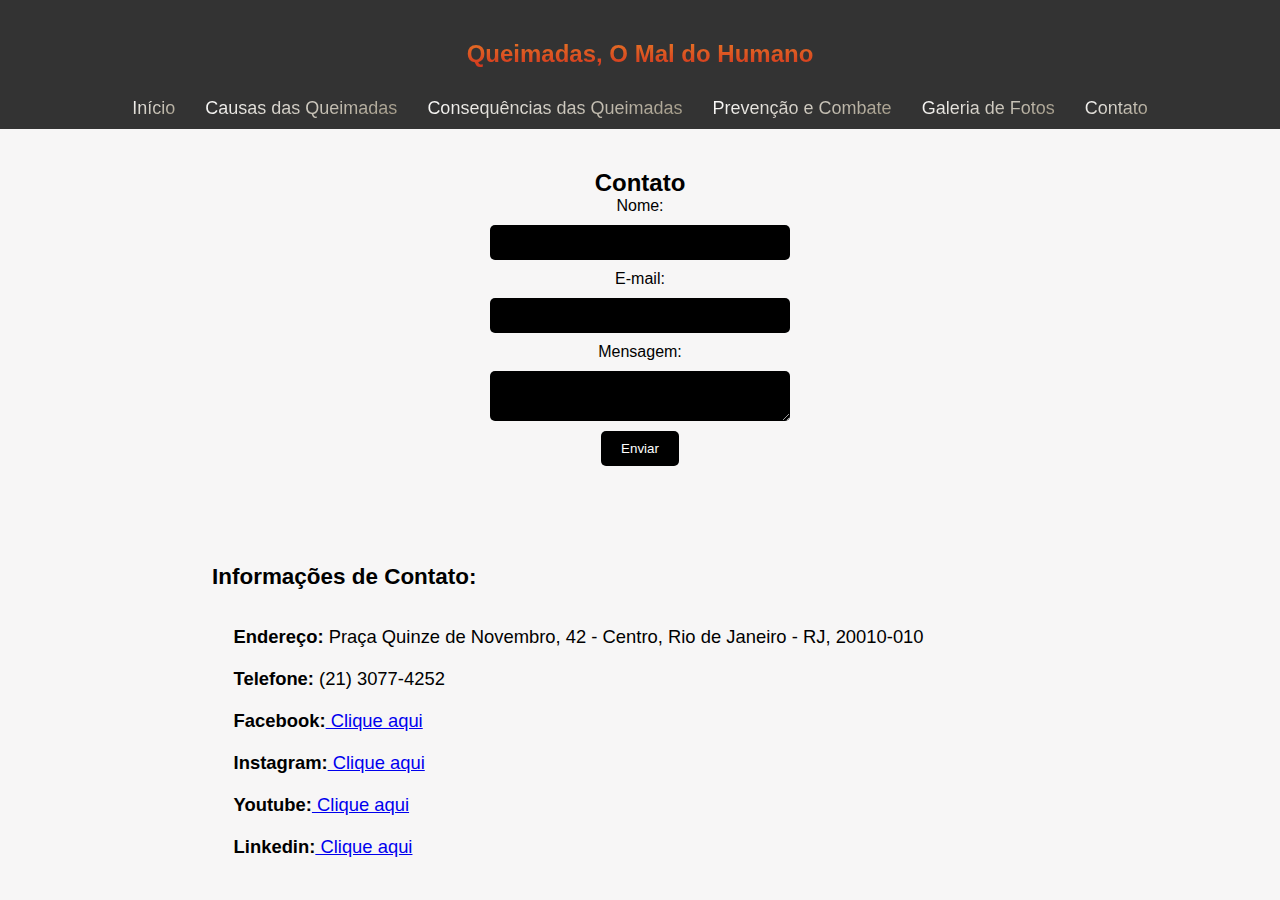
<file: index/contato.html>
<!DOCTYPE html>
<html lang="pt-br">
<head>
    <meta charset="UTF-8">
    <meta name="viewport" content="width=device-width, initial-scale=1.0">
    <title>Queimadas, o mal do humano</title>
    <link rel="stylesheet" href="../style/contato.css">
  <link rel="shortcut icon" href="../imagens/favicon.ico" type="image/x-icon">
</head>
<body>
    <header>
        <!-- barra de navegação  -->
        <nav class="navbar">
            <div class="logo">Queimadas, O Mal do Humano</div>
            <ul>
                <li><a href="index.html">Início</a></li>
                <li><a href="causa.html">Causas das Queimadas</a></li>
                <li><a href="consequencia.html">Consequências das Queimadas</a></li>
                <li><a href="prevencao.html">Prevenção e Combate</a></li>
                <li><a href="galeria.html">Galeria de Fotos</a></li>
                <li><a href="contato.html">Contato</a></li>
            </ul>
            <div class="menu" id="menuPrint">&#9776;</div>
        </nav>
    </header>
        <!-- formulario de contato -->
    <section class="contato">
        <h2>Contato</h2>
        <form action="#">
          <label for="nome">Nome:</label>
          <input type="text" id="nome" name="nome" required>
    
          <label for="email">E-mail:</label>
          <input type="email" id="email" name="email" required>
    
          <label for="messagem">Mensagem:</label>
          <textarea id="messagem" name="messagem" required></textarea>
    
          <button type="submit">Enviar</button>
        </form>
      </section>

    <div class="titulo">
        <h3>Informações de Contato:</h3>
    </div>

    <div class="paragrafo">
        <p><b>Endereço:</b> Praça Quinze de Novembro, 42 - Centro, Rio de Janeiro - RJ, 20010-010</p>
        <p><b>Telefone:</b> (21) 3077-4252</p>
            <!-- direcionamento para paginas oficiais do tema -->
        <p><b>Facebook:</b><a href="https://www.facebook.com/ibama.gov.br" target="_blank"> Clique aqui</a></p>
        <p><b>Instagram:</b><a href="https://www.instagram.com/ibamagov/?hl=pt-br" target="_blank"> Clique aqui</a></p>
        <p><b>Youtube:</b><a href="https://www.youtube.com/channel/UCJEJjqCqqDzdW9vaZE_Ct-g" target="_blank"> Clique aqui</a></p>
        <p><b>Linkedin:</b><a href="https://br.linkedin.com/company/ibama" target="_blank"> Clique aqui</a></p>
    </div>
<!-- importando o javaScipt -->
    <script src="../home.js"></script>
</body>
</html>
</file>
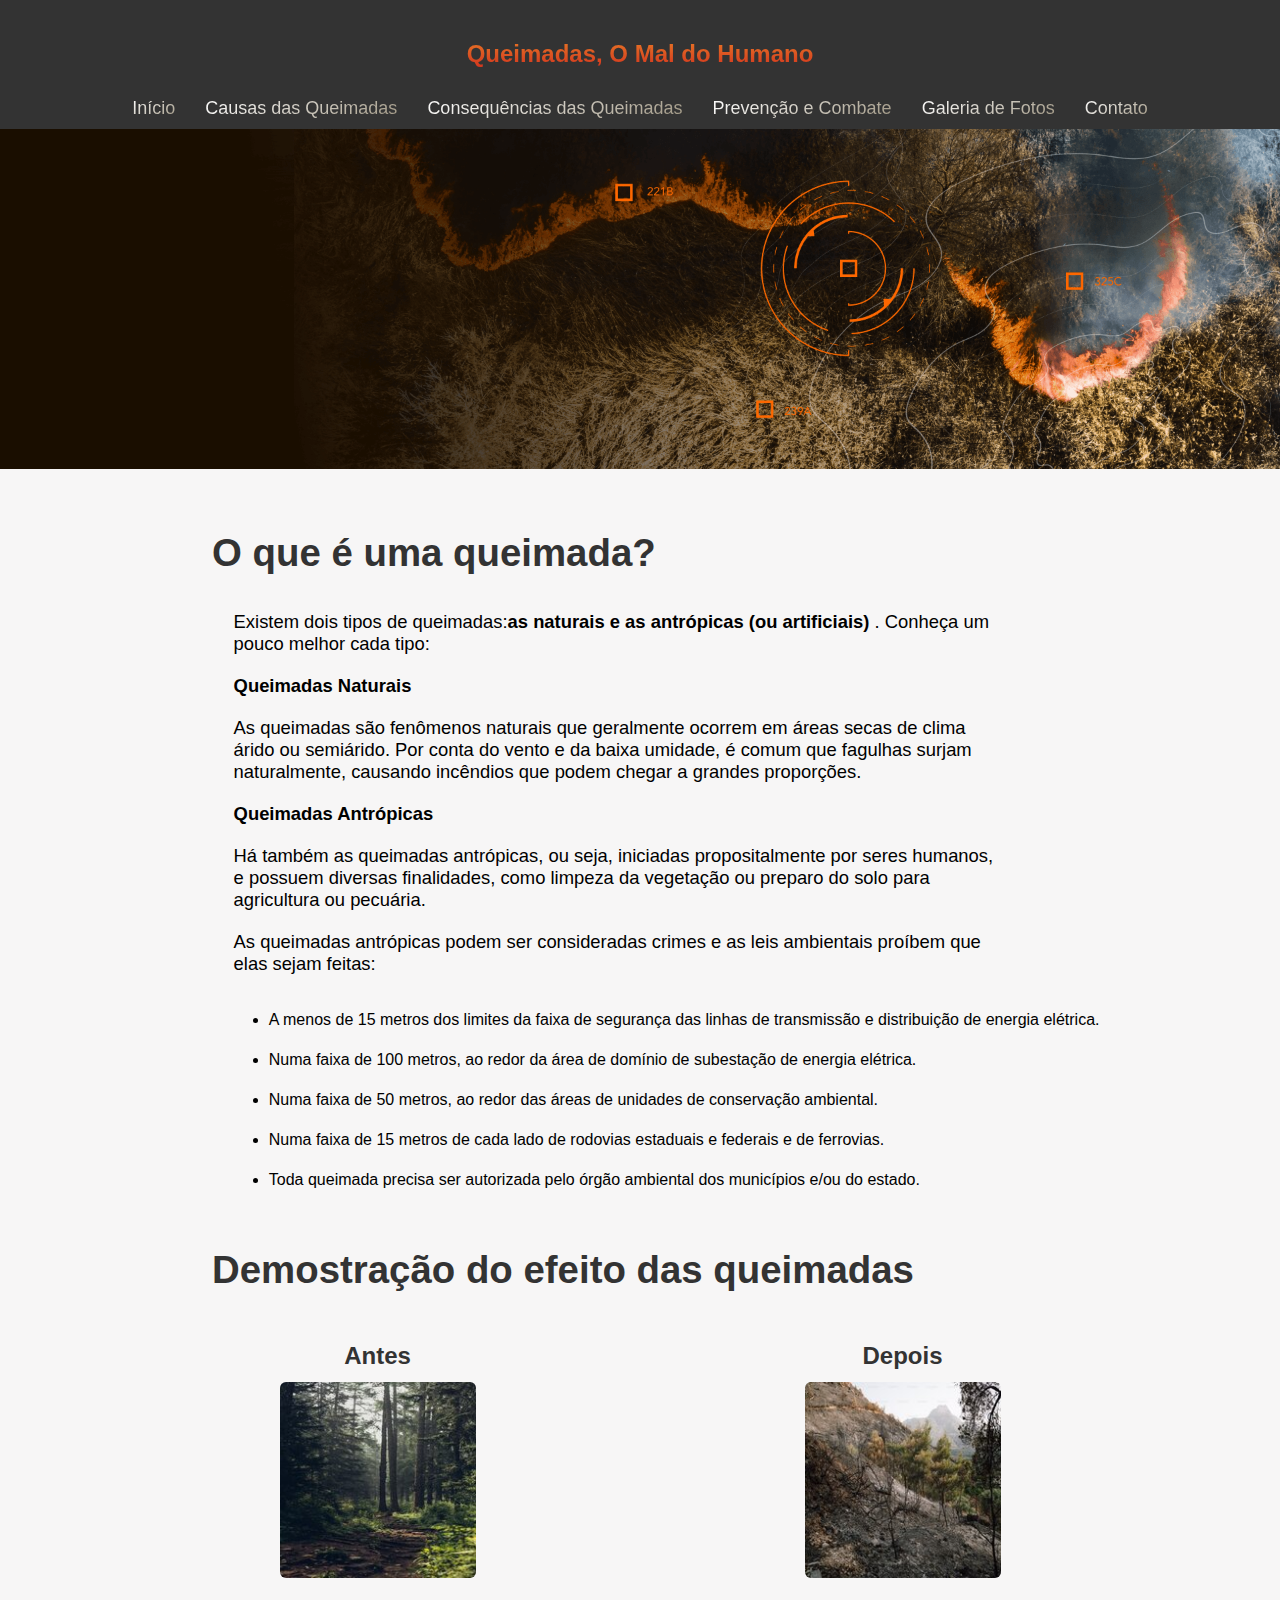
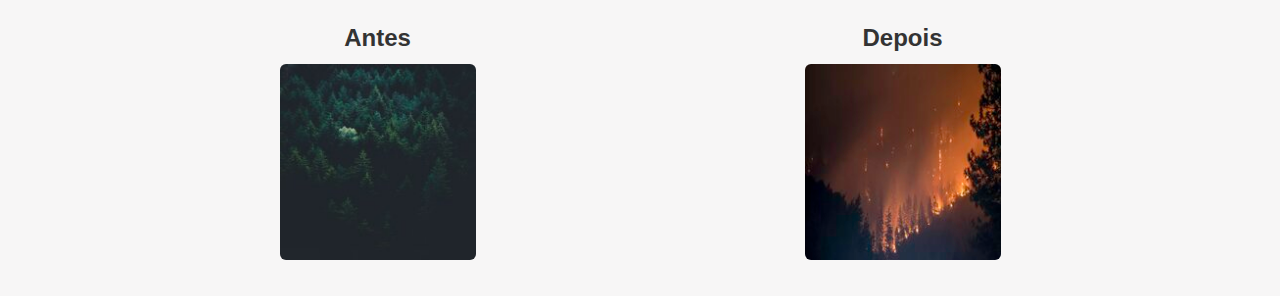
<file: index/home.html>
<!DOCTYPE html>
<html lang="pt-br">
<head>
    <meta charset="UTF-8">
    <meta name="viewport" content="width=device-width, initial-scale=1.0">
    <title>Queimadas, o mal do humano</title>
    <link rel="stylesheet" href="../style/home.css">
  <link rel="shortcut icon" href="../imagens/favicon.ico" type="image/x-icon">
</head>
<body>
    <header>
        <!-- barra de navegação  -->
        <nav class="navbar">
            <div class="logo">Queimadas, O Mal do Humano</div>
            <ul>
                <li><a href="home.html">Início</a></li>
                <li><a href="causa.html">Causas das Queimadas</a></li>
                <li><a href="consequencia.html">Consequências das Queimadas</a></li>
                <li><a href="prevencao.html">Prevenção e Combate</a></li>
                <li><a href="galeria.html">Galeria de Fotos</a></li>
                <li><a href="contato.html">Contato</a></li>
            </ul>
            <div class="menu" id="menuPrint">&#9776;</div>
        </nav>
    </header>
        
<div class="banner">
    <img src="../imagens/banner-lp-queimadas.png" alt="banner queimada Brasil">
</div>


    <div class="titulo">   
        <h1>O que é uma queimada?</h1>
    </div>
    
    <div class="paragrafo">
        <p>Existem dois tipos de queimadas:<b>as naturais e as antrópicas (ou artificiais)</b> . Conheça um pouco melhor cada tipo: </p> 

        <p><b>Queimadas Naturais</b></p>
        <p>As queimadas são fenômenos naturais que geralmente ocorrem em áreas secas de clima árido ou semiárido. Por conta do vento e da baixa umidade, é comum que fagulhas surjam naturalmente, causando incêndios que podem chegar a grandes proporções.</p> 
        
        <p><b>Queimadas Antrópicas</b></p>
        <p>Há também as queimadas antrópicas, ou seja, iniciadas propositalmente por seres humanos, e possuem diversas finalidades, como limpeza da vegetação ou preparo do solo para agricultura ou pecuária.</p>
        
        <p>As queimadas antrópicas podem ser consideradas crimes e as leis ambientais proíbem que elas sejam feitas:</p>  
    </div>
     <!-- listagem -->
    <ul class="exp">
        <li>A menos de 15 metros dos limites da faixa de segurança das linhas de transmissão e distribuição de energia elétrica. </li>
        <li>Numa faixa de 100 metros, ao redor da área de domínio de subestação de energia elétrica.  </li>
        <li>Numa faixa de 50 metros, ao redor das áreas de unidades de conservação ambiental. </li>
        <li>Numa faixa de 15 metros de cada lado de rodovias estaduais e federais e de ferrovias.  </li>
        <li>Toda queimada precisa ser autorizada pelo órgão ambiental dos municípios e/ou do estado.</li>
    </ul>   

    <div class="titulo">   
        <h1>Demostração do efeito das queimadas</h1>
    </div>

    <div class="container">
        <div class="exemplo">
            <h2>Antes </h2>
            <img src="../imagens/queimada1[2].jpg" alt="Floresta verde antes da queimada">
        </div>
        <div class="exemplo">
            <h2>Depois </h2>
            <img src="../imagens/queimada1.jpg" alt="Floresta devastada após a queimada">
        </div>
    </div>
    <div class="container">
        <div class="exemplo">
            <h2>Antes </h2>
            <img src="../imagens/queimada2[2].jpg" alt="Floresta verde antes da queimada">
        </div>
        <div class="exemplo">
            <h2>Depois</h2>
            <img src="../imagens/qeuimada2.jpg" alt="Floresta devastada após a queimada">
        </div>
    </div>
    <!-- importando o javaScipt -->
<script src="../home.js"></script>
</body>
</html>
</file>
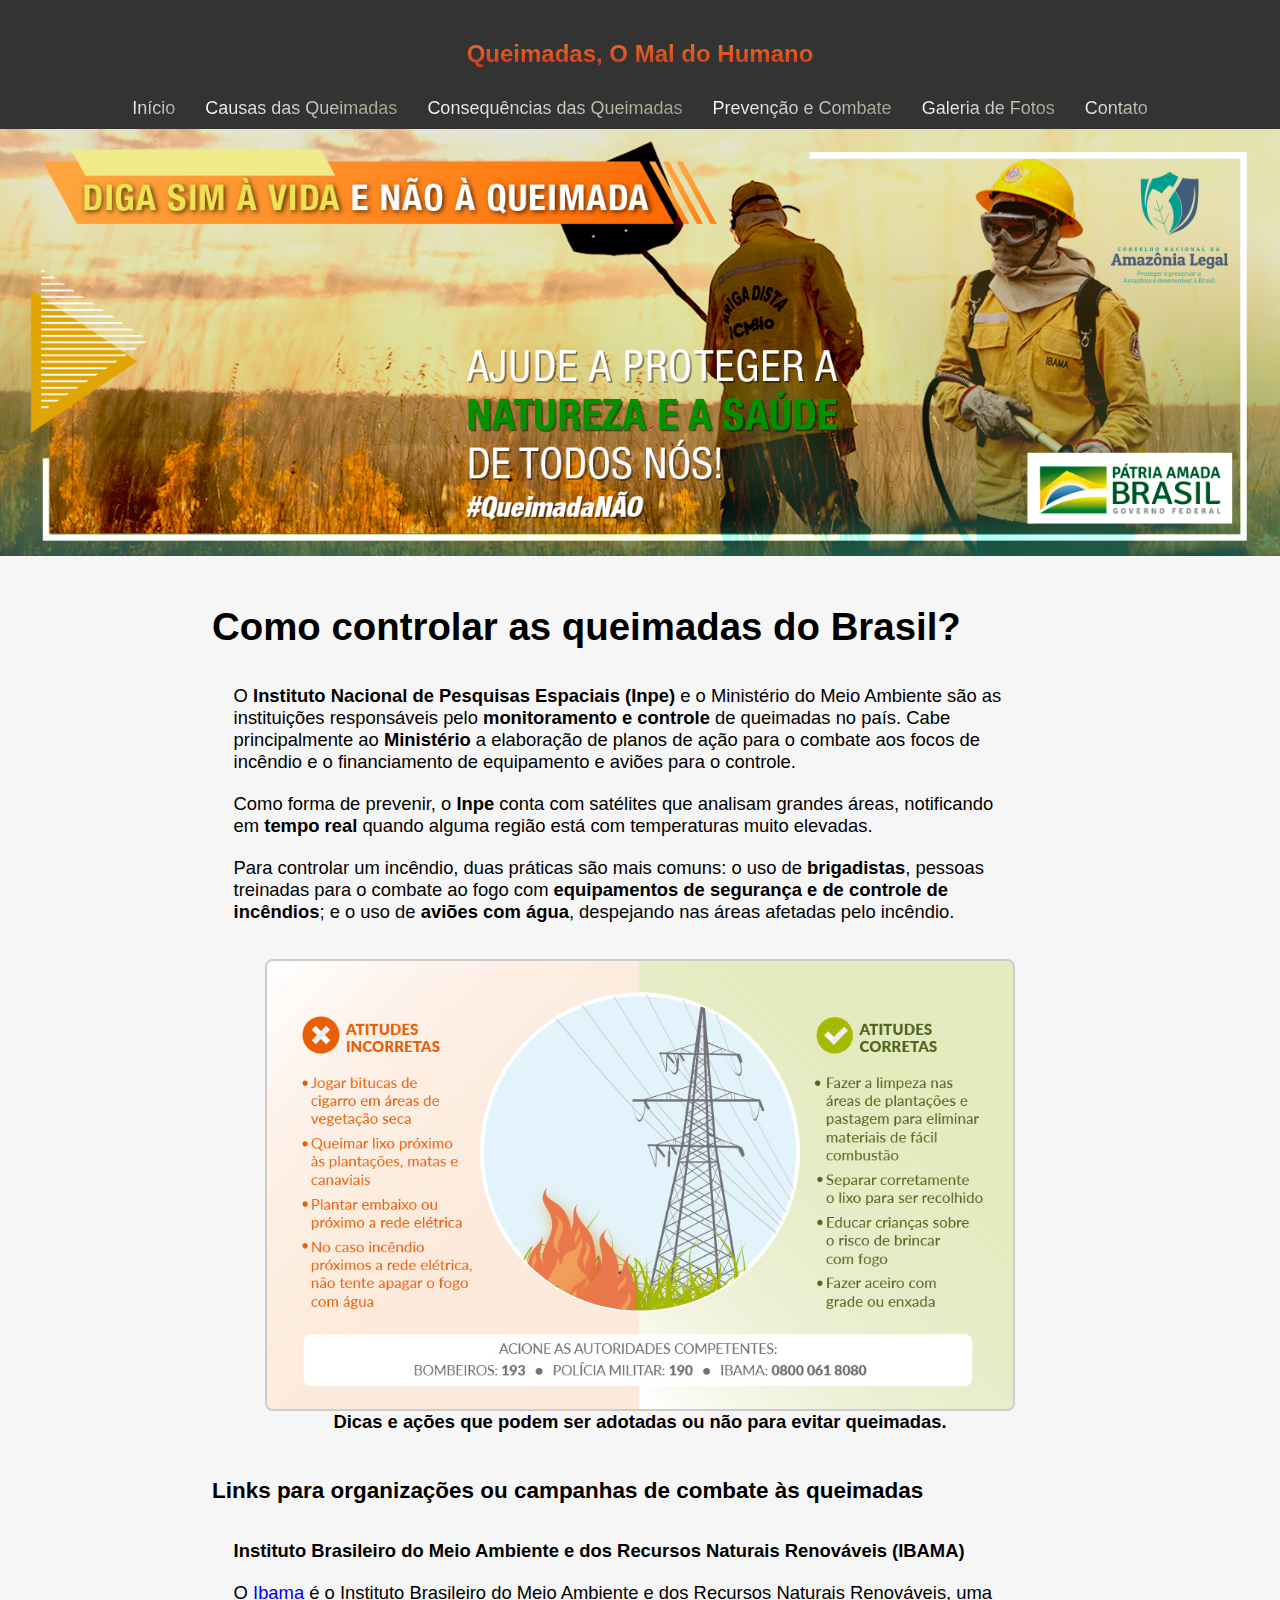
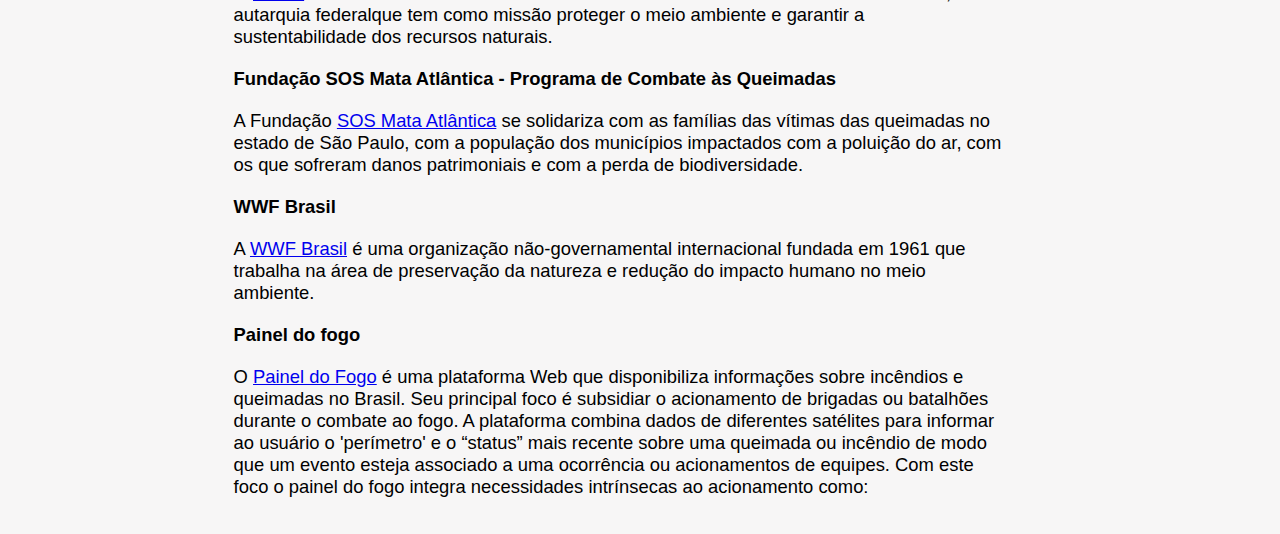
<file: index/prevencao.html>
<!DOCTYPE html>
<html lang="pt_br">
<head>
    <meta charset="UTF-8">
    <meta name="viewport" content="width=device-width, initial-scale=1.0">
    <title>Queimadas, o mal do humano</title>
    <link rel="stylesheet" href="../style/prevencao.css">
  <link rel="shortcut icon" href="../imagens/favicon.ico" type="image/x-icon">
</head>
<body>
    <header>
        <!-- barra de navegação  -->
        <nav class="navbar">
            <div class="logo">Queimadas, O Mal do Humano</div>
            <ul>
                <li><a href="home.html">Início</a></li>
                <li><a href="causa.html">Causas das Queimadas</a></li>
                <li><a href="consequencia.html">Consequências das Queimadas</a></li>
                <li><a href="prevencao.html">Prevenção e Combate</a></li>
                <li><a href="galeria.html">Galeria de Fotos</a></li>
                <li><a href="contato.html">Contato</a></li>
            </ul>
            <div class="menu" id="menuPrint">&#9776;</div>
        </nav>
    </header>
        
    <div class="banner">
        <img src="../imagens/atualizado-banner-queimadas-.png"banner queimada Brasil">
    </div>

    <div class="titulo">   
        <h1>Como controlar as queimadas do Brasil? </h1>
    </div>

    <div class="paragrafo">
        <p>O <b>Instituto Nacional de Pesquisas Espaciais (Inpe)</b> e o Ministério do Meio Ambiente são as instituições 
        responsáveis pelo <b>monitoramento e controle</b> de queimadas no país. Cabe principalmente ao <b>Ministério</b> a 
        elaboração de planos de ação para o combate aos focos de incêndio e o financiamento de equipamento e aviões 
        para o controle. </p>
        
        <p>Como forma de prevenir, o <b>Inpe</b> conta com satélites que analisam grandes áreas, notificando em <b>tempo real </b>
        quando alguma região está com temperaturas muito elevadas. </p>

        <p>Para controlar um incêndio, duas práticas são mais comuns: o uso de <b>brigadistas</b>, pessoas treinadas para 
        o combate ao fogo com <b>equipamentos de segurança e de controle de incêndios</b>; e o uso de <b>aviões com água</b>, 
        despejando nas áreas afetadas pelo incêndio.</p>

    </div>

    <div class="infografico">
        <img src="../imagens/Infografico_queimadas.jpg" alt="oque fazer e nao fazer ">
    </div>
    
    <div class="descriçao">
        <p>  Dicas e ações que podem ser adotadas ou não para evitar queimadas.</p>
    </div>

    <div class="titulo">   
        <h3>Links para organizações ou campanhas de combate às queimadas</h3>
    </div>

    <div class="paragrafo">
        <p><b>Instituto Brasileiro do Meio Ambiente e dos Recursos Naturais Renováveis (IBAMA)</b></p>
        <p>O <a href="https://www.gov.br/ibama/pt-br/acesso-a-informacao/institucional/sobre-o-ibama" target="_blank">Ibama</a> é o Instituto Brasileiro do Meio Ambiente e 
        dos Recursos Naturais Renováveis, uma autarquia federalque tem como missão proteger o meio ambiente e garantir a 
        sustentabilidade dos recursos naturais. </p>

        <p><b>Fundação SOS Mata Atlântica - Programa de Combate às Queimadas</b></p>
        <p>A Fundação <a href="https://www.sosma.org.br/    " target="_blank">SOS Mata Atlântica</a> 
            se solidariza com as famílias das vítimas das queimadas no estado de São Paulo, com a população dos municípios 
            impactados com a poluição do ar, com os que sofreram danos patrimoniais e com a perda de biodiversidade.</p>

        <p><b>WWF Brasil</b></p>
        <p>A <a href="https://www.wwf.org.br/" target="_blank">WWF 
            Brasil</a> é uma organização não-governamental internacional fundada em 1961 que trabalha na área de
            preservação da natureza e redução do impacto humano no meio ambiente.</p>
    
        <p><b>Painel do fogo</b></p>
        <p>O <a href="https://panorama.sipam.gov.br/painel-do-fogo/" target="_blank">Painel do Fogo</a> é uma plataforma Web que disponibiliza informações sobre incêndios e queimadas no Brasil. Seu principal foco é subsidiar o acionamento de brigadas ou batalhões durante o combate ao fogo. A plataforma combina dados de diferentes satélites para informar ao usuário o 'perímetro' e o “status” mais recente sobre uma queimada ou incêndio de modo que um evento esteja associado a uma ocorrência ou acionamentos de equipes. Com este foco o painel do fogo integra necessidades intrínsecas ao acionamento como:</p>
    </div>

    <!-- importando o javaScipt -->
    <script src="../home.js"></script>
</body>
</html>
</file>
<file: causa.css>
* {
    margin: 0;
    padding: 0;
    box-sizing: border-box;
}

body {
    font-family: "Iberpangea", sans-serif;
    background-color: #5e45008f;
}

header {
    background-color: #333;
    color: white;
    padding: 10px 0;
    text-align: center;
}

    /* barra de navegação */

.navbar ul {
    list-style: none;
    display: flex;
    justify-content: center;
}

.logo {
    font-size: 24px;
    font-weight: bold;
    padding: 30px;
}
.navbar ul li {
    margin: 0 15px;
}

.navbar ul li a {
    color: white;
    text-decoration: none;
    font-size: 18px;
    transition: color 0.3s;
}

.navbar ul li a:hover {
    color: #ff6347;
}

.menu {
    display: none;
    cursor: pointer;
    font-size: 24px;
    color: white;
    position: absolute;
    right: 20px;
    top: 20px;
}

.banner img {
    width: 100%;
    height: auto;
}
  
        /* explicação */

.titulo{
    padding: 20px;
    margin-left : 15% ;
    margin-top: 3%;
    font-size: larger;
    color: #333;
}

p{
    margin-bottom: 20px;
    font-size: 115%;
    font-family:"Iberpangea", sans-serif ;

}

.paragrafo{
    margin-left: 17%; 
    margin-right: auto; 
    max-width: 800px; 
    width: 90%; 
    padding: 1em;  
    flex: 1; 
    margin: 1em; 
    max-width: 800px; 
    width: 100%; 
}

.container {  
    display: flex; 
    flex-wrap: wrap; 
    align-items: center; 
    margin: 0 auto; 
    max-width: 1200px; 
    padding: 1em; 
}

.imagensExemplo {
    flex: 1; 
    margin: 1em; 
    max-width: 400px; 
    width: 100%; 
}

.imagensExemplo img {
    width: 100%; 
    height: auto; 
    border-radius: 8%;
}

        /* responsividade */

@media (max-width: 768px) {
    .navbar ul {
        flex-direction: column;
        position: absolute;
        top: 60px;
        left: 0;
        width: 100%;
        background-color: #333;
        display: none;
    }

    .navbar ul.active {
        display: flex;
    }

    .navbar ul li {
        margin: 10px 0;
    }

   .menu {
        display: block;
    }

    .banner img {
        height: auto; 
    }
    .titulo {
        margin-left: 5%; 
        margin-right: 5%; 
        font-size: 120%; 
    }

    .paragrafo {
        margin-left: 5%; 
        margin-right: 5%; 
    }

    p {
        font-size: 100%; 
    }
    .container {
        flex-direction: column; 
    }

    .imagensExemplo{
        width: auto;
    }

}

@media (max-width: 480px) {
    .navbar ul li a {
        font-size: 16px;
    }

    .logo {
        font-size: 20px;
    }

    header {
        padding: 10px;
    }
    titulo {
        font-size: 110%;
    }

    p {
        font-size: 95%; 
    }
    .container {
        flex-direction: column; 
    }

    
}
</file>
<file: consequencia.css>
* {
    margin: 0;
    padding: 0;
    box-sizing: border-box;
    
}

body {
    font-family: "Iberpangea", sans-serif;
    background: rgb(247, 246, 246); 
    background:linear-gradient(357deg, rgba(0,144,0,0.8155637254901961) 2%, rgba(255,205,0,0.8323704481792717) 100%);
    margin: 0; 
    padding: 0; 
    min-height: 100vh;
}

header {
    background-color: #333;
    color: white;
    padding: 10px 0;
    text-align: center;
}
         /* barra de navegação */

.navbar ul {
    list-style: none;
    display: flex;
    justify-content: center;
}

.logo {
    font-size: 24px;
    font-weight: bold;
    padding: 30px;
    background-image: linear-gradient(0deg, rgb(202, 28, 28) 22%, rgba(253,187,45,1) 100%);
    background-clip: text;
    color: transparent;
    text-decoration: none;
}
.navbar ul li {
    margin: 0 15px;
}

.navbar ul li a {
    background-image: linear-gradient(148deg, rgba(255,255,255,1) 0%, rgba(162,153,134,1) 100%);
    background-clip: text;
    color: transparent;
    text-decoration: none;
    font-size: 18px;
    transition: color 0.3s;
}

.navbar ul li a:hover {
    color: #fa2a05;
}

.menu {
    display: none;
    cursor: pointer;
    font-size: 24px;
    color: white;
    position: absolute;
    right: 20px;
    top: 20px;
}

.banner img {
    width: 100%;
    height: auto;
}

/* explicação */

.titulo{
    padding: 20px;
    margin-left : 15% ;
    margin-top: 3%;
    font-size: 20px;
    color: #000000;
    margin-right: auto; 
    max-width: 800px; 
    width: 90%; 
    padding: 1em;
    }

p{
    margin-bottom: 20px;
    font-size: 115%;
}
    
.paragrafo{
    margin-left: 17%; 
    margin-right: auto; 
    max-width: 800px; 
    width: 90%; 
    padding: 1em; 
}

     /* grafico representando o aumento de focos de queimadas\[que negocio difícil, credo], baseado em estatisticas reais
    na fonte do G1 mediante aos tempos hodiernos */

.contGrafico { 
    width: 100%;
    max-width: 800px;
    margin: 0 auto;
    padding: 20px;
}

.barra {
    display: flex;
    align-items: center;
    margin: 10px 0;
}

        /* Bara do rotulo */

.rotBarra {   
    width: 150px;
    text-align: right;
    margin-right: 10px;
    font-weight: bold;
}

    /* valor da barra */

.valorBarra{
    height: 30px;
    background-color: #a81b1b;
    color: white;
    text-align: center;
    line-height: 30px;
    border-radius: 5px;
}

.barra-100 { width: 10%; }
.barra-200 { width: 20%; }
.barra-260 { width: 26%; }
.barra-3316 { width: 80%; } 
.barra-50 { width: 5%; }


/* responsividade */

@media (max-width: 768px) {
    .navbar ul {
        flex-direction: column;
        position: absolute;
        top: 60px;
        left: 0;
        width: 100%;
        background-color: #333;
        display: none;
    }

    .navbar ul.active {
        display: flex;
    }

    .navbar ul li {
        margin: 10px 0;
    }

   .menu {
        display: block;
    }


    .banner img {
        height: auto; 
    }

    .titulo {
        margin-left: 5%; 
        margin-right: 5%; 
        font-size: 120%; 
    }

    .paragrafo{
        margin-left: 5%; 
        margin-right: 5%; 
    }

    p {
        font-size: 100%; 
    }

    .rotBarra {
        width: 120px;
        font-size: 14px;
    }

    .barraValor {
        font-size: 12px;
    }

    .barra-100 { width: 10%; }
    .barra-200 { width: 20%; }
    .barra-260 { width: 26%; }
    .barra-3316 { width: 90%; }
    .barra-50 { width: 5%; }
    


@media (max-width: 480px) {
    .navbar ul li a {
        font-size: 16px;
    }

    .logo {
        font-size: 20px;
    }

    header {
        padding: 10px;
    }
    titulo {
        font-size: 110%;
    }

    p {
        font-size: 95%; 
    }

    .paragrafo{
        margin-left: 3%; 
        margin-right: 3%;
    }

    .rotBarra {
        width: 100px;
        font-size: 12px;
    }

    .barraValor {
        font-size: 10px;
    }

    .barra-100 { width: 10%; }
    .barra-200 { width: 20%; }
    .barra-260 { width: 26%; }
    .barra-3316 { width: 70%; }
    .barra-50 { width: 5%; }
    }
}
</file>
<file: contato.css>
* {
    margin: 0;
    padding: 0;
    box-sizing: border-box;
    
}

body {
    font-family: "Iberpangea", sans-serif;
    background: rgb(247, 246, 246); 
    background:linear-gradient(357deg, rgba(0,144,0,0.8155637254901961) 2%, rgba(255,205,0,0.8323704481792717) 100%);
    margin: 0; 
    padding: 0; 
    min-height: 100vh; 
}

header {
    background-color: #333;
    color: white;
    padding: 10px 0;
    text-align: center;
}
         /* barra de navegação */

.navbar ul {
    list-style: none;
    display: flex;
    justify-content: center;
}

.logo {
    font-size: 24px;
    font-weight: bold;
    padding: 30px;
    background-image: linear-gradient(0deg, rgb(202, 28, 28) 22%, rgba(253,187,45,1) 100%);
    background-clip: text;
    color: transparent;
    text-decoration: none;
}
.navbar ul li {
    margin: 0 15px;
}

.navbar ul li a {
    background-image: linear-gradient(148deg, rgba(255,255,255,1) 0%, rgba(162,153,134,1) 100%);
    background-clip: text;
    color: transparent;
    text-decoration: none;
    font-size: 18px;
    transition: color 0.3s;
}

.navbar ul li a:hover {
    color: #fa2a05;
}

.menu {
    display: none;
    cursor: pointer;
    font-size: 24px;
    color: white;
    position: absolute;
    right: 20px;
    top: 20px;
}

        /* área para contato */

.contato {
    padding: 40px;
    text-align: center;
  }
  
 
  form {
    display: flex;
    flex-direction: column;
    align-items: center;
    max-width: 600px;
    margin: 0 auto;
  }
  
  
  input, textarea {
    margin: 10px 0;
    padding: 10px;
    width: 100%;
    max-width: 300px;
    border: none;
    border-radius: 5px;
    background-color: #ffffff;
    color: #000000; 
  }
  

  button {
    background-color: #000000;
    color: #fff;
    padding: 10px 20px;
    border: none;
    border-radius: 5px;
    cursor: pointer;
    transition: background-color 0.3s ease, transform 0.3s ease;
  }

  button:hover {
    background-color: #ff0000;
    transform: scale(1.1);
  }

/* informações de contato */

  .titulo{
    padding: 20px;
    margin-left : 15% ;
    margin-top: 3%;
    font-size: larger;
    color: #000000;
}

p{
    margin-bottom: 20px;
    font-size: 115%;

}

.paragrafo{
    margin-left: 17%; 
    margin-right: auto; 
    max-width: 800px; 
    width: 90%; 
    padding: 1em; 
}

/* responsividade */

@media (max-width: 768px) {
    .navbar ul {
        flex-direction: column;
        position: absolute;
        top: 60px;
        left: 0;
        width: 100%;
        background-color: #333;
        display: none;
    }

    .navbar ul.active {
        display: flex;
    }

    .navbar ul li {
        margin: 10px 0;
    }

   .menu {
        display: block;
    }

    .titulo {
        margin-left: 5%; 
        margin-right: 5%; 
        font-size: 120%; 
    }

    .paragrafo{
        margin-left: 5%; 
        margin-right: 5%; 
    }

    p {
        font-size: 100%; 
    }

    input, textarea {
        max-width: 100%; 
    }
      
      button {
        padding: 10px 15px; 
    }
}


@media (max-width: 480px) {
    .navbar ul li a {
        font-size: 16px;
    }

    .logo {
        font-size: 20px;
    }

    header {
        padding: 10px;
    }
    titulo {
        font-size: 110%;
    }

    p {
        font-size: 95%; 
    }

    .paragrafo{
        margin-left: 3%; 
        margin-right: 3%;
    }

    form {
        max-width: 100%; 
    }
    
      input, textarea {
        max-width: 100%; 
    }
    
      button {
        width: 100%; 
        padding: 12px; 
    }
}
</file>
<file: galeria.css>
* {
    margin: 0;
    padding: 0;
    box-sizing: border-box;
    
}

body {
    font-family: "Iberpangea", sans-serif;
    background: rgb(247, 246, 246); 
    background:linear-gradient(357deg, rgba(0,144,0,0.8155637254901961) 2%, rgba(255,205,0,0.8323704481792717) 100%);
    margin: 0; 
    padding: 0; 
    min-height: 100vh;
}

header {
    background-color: #333;
    color: white;
    padding: 10px 0;
    text-align: center;
}
         /* barra de navegação */

.navbar ul {
    list-style: none;
    display: flex;
    justify-content: center;
}

.logo {
    font-size: 24px;
    font-weight: bold;
    padding: 30px;
    background-image: linear-gradient(0deg, rgb(202, 28, 28) 22%, rgba(253,187,45,1) 100%);
    background-clip: text;
    color: transparent;
    text-decoration: none;
}
.navbar ul li {
    margin: 0 15px;
}

.navbar ul li a {
    background-image: linear-gradient(148deg, rgba(255,255,255,1) 0%, rgba(162,153,134,1) 100%);
    background-clip: text;
    color: transparent;
    text-decoration: none;
    font-size: 18px;
    transition: color 0.3s;
}

.navbar ul li a:hover {
    color: #fa2a05;
}

.menu {
    display: none;
    cursor: pointer;
    font-size: 24px;
    color: white;
    position: absolute;
    right: 20px;
    top: 20px;
}

/* texto sobre a galeria */

.titulo{
    padding: 20px;
    margin-left : 15% ;
    margin-top: 3%;
    font-size: larger;
    color: #000000;
}

p{
    margin-bottom: 20px;
    font-size: 115%;

}

.paragrafo{
    margin-left: 17%; 
    margin-right: auto; 
    max-width: 800px; 
    width: 90%; 
    padding: 1em; 
}

.exp li {
    margin-left: 10%;
    font-family:"Iberpangea", sans-serif;
    margin-bottom: 22px;
    font-size: 110%;
}

        /* galeria das fotos */

.galeriaFotos {
    display: flex;
    flex-wrap: wrap;
    justify-content: center;
    gap: 10px;
    padding: 20px;
    margin-left: 5%;
  }
  
  .galeriaFotos 
  .fotos {
    flex: 1 1 calc(25% - 20px); 
    box-sizing: border-box;
  }
  
  .galeriaFotos 
  .fotos img {
    width: 80%;
    height: auto;
    border-radius: 8px;
    border: 2px solid #f1171700;
  }

  /* responsividade */

@media (max-width: 768px) {
    .navbar ul {
        flex-direction: column;
        position: absolute;
        top: 60px;
        left: 0;
        width: 100%;
        background-color: #333;
        display: none;
    }

    .navbar ul.active {
        display: flex;
    }

    .navbar ul li {
        margin: 10px 0;
    }

   .menu {
        display: block;
    }

    .titulo {
        margin-left: 5%; 
        margin-right: 5%; 
        font-size: 120%; 
    }

    .paragrafo, 
    .exp li {
        margin-left: 5%; 
        margin-right: 5%; 
    }

    p {
        font-size: 100%; 
    }

    .galeriaFotos 
    .fotos {
        flex: 1 1 calc(50% - 20px);
    }
}


@media (max-width: 480px) {
    .navbar ul li a {
        font-size: 16px;
    }

    .logo {
        font-size: 20px;
    }

    header {
        padding: 10px;
    }
    titulo {
        font-size: 110%;
    }

    p {
        font-size: 95%; 
    }

    .paragrafo, 
    .exp li {
        margin-left: 3%; 
        margin-right: 3%;
    }

    .galeriaFotos 
    .fotos {
        flex: 1 1 calc(100% - 20px);
    }
}
</file>
<file: home.css>
* {
    margin: 0;
    padding: 0;
    box-sizing: border-box;
    
}

body {
    font-family: "Iberpangea", sans-serif;
    background: rgb(247, 246, 246); 
    background:linear-gradient(357deg, rgba(0,144,0,0.8155637254901961) 2%, rgba(255,205,0,0.8323704481792717) 100%);
    margin: 0; 
    padding: 0; 
    min-height: 100vh;
}

header {
    background-color: #333;
    color: white;
    padding: 10px 0;
    text-align: center;
}
         /* barra de navegação */

.navbar ul {
    list-style: none;
    display: flex;
    justify-content: center;
}

.logo {
    font-size: 24px;
    font-weight: bold;
    padding: 30px;
    background-image: linear-gradient(0deg, rgb(202, 28, 28) 22%, rgba(253,187,45,1) 100%);
    background-clip: text;
    color: transparent;
    text-decoration: none;
}
.navbar ul li {
    margin: 0 15px;
}

.navbar ul li a {
    background-image: linear-gradient(148deg, rgba(255,255,255,1) 0%, rgba(162,153,134,1) 100%);
    background-clip: text;
    color: transparent;
    text-decoration: none;
    font-size: 18px;
    transition: color 0.3s;
}

.navbar ul li a:hover {
    color: #fa2a05;
}

.menu {
    display: none;
    cursor: pointer;
    font-size: 24px;
    color: white;
    position: absolute;
    right: 20px;
    top: 20px;
}

.banner img {
    width: 100%;
    height: auto;
}
  

        /* explicação das queimadas */
 
.titulo{
    padding: 20px;
    margin-left : 15% ;
    margin-top: 3%;
    font-size: larger;
    color: #333;
}

p{
    margin-bottom: 20px;
    font-size: 115%;

}

.paragrafo{
    margin-left: 17%; 
    margin-right: auto; 
    max-width: 800px; 
    width: 90%; 
    padding: 1em; 
}

.exp li {
    margin-left: 21%;
    font-family:"Iberpangea", sans-serif;
    margin-bottom: 22px;
}

        /* mostrador das imagens das queimadas */

.container {
    display: flex;
    justify-content: space-between;
    flex-wrap: wrap; 
    margin: 20px auto;
    max-width: 1050px; 
}
        
.exemplo{
    flex: 1;
    margin: 10px;
    text-align: center;
}
        
.exemplo h2 {
    margin-bottom: 10px;
    color: #333;
}
        
.exemplo img {
    width: 100%;
    height: auto;
    max-width: 200px;
    border: 2px solid #b3000000;
    border-radius: 8px;
    transition: transform 0.3s ease-in-out;
}
        
.exemplo img:hover {
    transform: scale(1.1);
}

/* responsividade */

@media (max-width: 768px) {
    .navbar ul {
        flex-direction: column;
        position: absolute;
        top: 60px;
        left: 0;
        width: 100%;
        background-color: #333;
        display: none;
    }

    .navbar ul.active {
        display: flex;
    }

    .navbar ul li {
        margin: 10px 0;
    }

   .menu {
        display: block;
    }


    .banner img {
        height: auto; 
    }
    
    .titulo {
        margin-left: 5%; 
        margin-right: 5%; 
        font-size: 120%; 
    }

    .paragrafo, 
    .exp li {
        margin-left: 5%; 
        margin-right: 5%; 
    }

    p {
        font-size: 100%; 
    }

    .container {
        flex-direction: column;
        align-items: center;
    }

    .exemplo img {
        max-width: 90%;
    }
}


@media (max-width: 480px) {
    .navbar ul li a {
        font-size: 16px;
    }

    .logo {
        font-size: 20px;
    }

    header {
        padding: 10px;
    }
    titulo {
        font-size: 110%;
    }

    p {
        font-size: 95%; 
    }

    .paragrafo, 
    .exp li {
        margin-left: 3%; 
        margin-right: 3%;
    }

    .exemplo h2 {
        font-size: 18px;
    }

    .exemplo img {
        max-width: 100%; 
    }

}
</file>
<file: prevencao.css>
* {
    margin: 0;
    padding: 0;
    box-sizing: border-box;
    
}

body {
    font-family: "Iberpangea", sans-serif;
    background: rgb(247, 246, 246); 
    background:linear-gradient(357deg, rgba(0,144,0,0.8155637254901961) 2%, rgba(255,205,0,0.8323704481792717) 100%);
    margin: 0; 
    padding: 0; 
    min-height: 100vh; 
}

header {
    background-color: #333;
    color: white;
    padding: 10px 0;
    text-align: center;
}
         /* barra de navegação */

.navbar ul {
    list-style: none;
    display: flex;
    justify-content: center;
}

.logo {
    font-size: 24px;
    font-weight: bold;
    padding: 30px;
    background-image: linear-gradient(0deg, rgb(202, 28, 28) 22%, rgba(253,187,45,1) 100%);
    background-clip: text;
    color: transparent;
    text-decoration: none;
}
.navbar ul li {
    margin: 0 15px;
}

.navbar ul li a {
    background-image: linear-gradient(148deg, rgba(255,255,255,1) 0%, rgba(162,153,134,1) 100%);
    background-clip: text;
    color: transparent;
    text-decoration: none;
    font-size: 18px;
    transition: color 0.3s;
}

.navbar ul li a:hover {
    color: #fa2a05;
}

.menu {
    display: none;
    cursor: pointer;
    font-size: 24px;
    color: white;
    position: absolute;
    right: 20px;
    top: 20px;
}

        /* banner da pagina */

.banner img {
    width: 100%;
    height: auto;
}

        /* informaçoes sobre prevençao */

.titulo{
    padding: 20px;
    margin-left : 15% ;
    margin-top: 2%;
    font-size: larger;
    color: #000000;
}

p{
    margin-bottom: 20px;
    font-size: 115%;

}

.paragrafo{
    margin-left: 17%; 
    margin-right: auto; 
    max-width: 800px; 
    width: 90%; 
    padding: 1em; 
}

.infografico img {
    width: 100%;
    height: auto;
    max-width: 750px;
    border: 2px solid #ccc;
    border-radius: 8px;
    margin: 0 auto; 
    display: block; 
}

.descriçao {
    margin: 0 auto; 
    max-width: 800px; 
    width: 90%; 
    padding: 0em; 
    font-weight: bolder;
    text-align: center; 
}

        /* responsividade */

@media (max-width: 768px) {
    .navbar ul {
        flex-direction: column;
        position: absolute;
        top: 60px;
        left: 0;
        width: 100%;
        background-color: #333;
        display: none;
    }

    .navbar ul.active {
        display: flex;
    }

    .navbar ul li {
        margin: 10px 0;
    }

   .menu {
        display: block;
    }


    .banner img {
    height: auto; 
    }

    .titulo {
        margin-left: 5%; 
        margin-right: 5%; 
        font-size: 120%; 
    }

    .paragrafo{
        margin-left: 5%; 
        margin-right: 5%; 
    }

    p {
        font-size: 100%; 
    }

    .descricao {
        margin-left: 5%; 
        margin-right: 5%;
    }
}

@media (max-width: 480px) {
    .navbar ul li a {
        font-size: 16px;
    }

    .logo {
        font-size: 20px;
    }

    header {
        padding: 10px;
    }
    titulo {
        font-size: 110%;
    }

    p {
        font-size: 95%; 
    }

    .paragrafo {
        margin-left: 3%; 
        margin-right: 3%;
    }
    .descricao {
        width: 95%;
    }
}
</file>
<file: prevençao.css>
* {
    margin: 0;
    padding: 0;
    box-sizing: border-box;
    
}

body {
    font-family: "Iberpangea", sans-serif;
    background: rgb(247, 246, 246); 
    background:linear-gradient(357deg, rgba(0,144,0,0.8155637254901961) 2%, rgba(255,205,0,0.8323704481792717) 100%);
    margin: 0; 
    padding: 0; 
    min-height: 100vh; 
}

header {
    background-color: #333;
    color: white;
    padding: 10px 0;
    text-align: center;
}
         /* barra de navegação */

.navbar ul {
    list-style: none;
    display: flex;
    justify-content: center;
}

.logo {
    font-size: 24px;
    font-weight: bold;
    padding: 30px;
    background-image: linear-gradient(0deg, rgb(202, 28, 28) 22%, rgba(253,187,45,1) 100%);
    background-clip: text;
    color: transparent;
    text-decoration: none;
}
.navbar ul li {
    margin: 0 15px;
}

.navbar ul li a {
    background-image: linear-gradient(148deg, rgba(255,255,255,1) 0%, rgba(162,153,134,1) 100%);
    background-clip: text;
    color: transparent;
    text-decoration: none;
    font-size: 18px;
    transition: color 0.3s;
}

.navbar ul li a:hover {
    color: #fa2a05;
}

.menu {
    display: none;
    cursor: pointer;
    font-size: 24px;
    color: white;
    position: absolute;
    right: 20px;
    top: 20px;
}

        /* banner da pagina */

.banner img {
    width: 100%;
    height: auto;
}

        /* informaçoes sobre prevençao */

.titulo{
    padding: 20px;
    margin-left : 15% ;
    margin-top: 2%;
    font-size: larger;
    color: #000000;
}

p{
    margin-bottom: 20px;
    font-size: 115%;

}

.paragrafo{
    margin-left: 17%; 
    margin-right: auto; 
    max-width: 800px; 
    width: 90%; 
    padding: 1em; 
}

.infografico img {
    width: 100%;
    height: auto;
    max-width: 750px;
    border: 2px solid #ccc;
    border-radius: 8px;
    margin: 0 auto; 
    display: block; 
}

.descriçao {
    margin: 0 auto; 
    max-width: 800px; 
    width: 90%; 
    padding: 0em; 
    font-weight: bolder;
    text-align: center; 
}

        /* responsividade */

@media (max-width: 768px) {
    .navbar ul {
        flex-direction: column;
        position: absolute;
        top: 60px;
        left: 0;
        width: 100%;
        background-color: #333;
        display: none;
    }

    .navbar ul.active {
        display: flex;
    }

    .navbar ul li {
        margin: 10px 0;
    }

   .menu {
        display: block;
    }


    .banner img {
    height: auto; 
    }

    .titulo {
        margin-left: 5%; 
        margin-right: 5%; 
        font-size: 120%; 
    }

    .paragrafo{
        margin-left: 5%; 
        margin-right: 5%; 
    }

    p {
        font-size: 100%; 
    }

    .descricao {
        margin-left: 5%; 
        margin-right: 5%;
    }
}

@media (max-width: 480px) {
    .navbar ul li a {
        font-size: 16px;
    }

    .logo {
        font-size: 20px;
    }

    header {
        padding: 10px;
    }
    titulo {
        font-size: 110%;
    }

    p {
        font-size: 95%; 
    }

    .paragrafo {
        margin-left: 3%; 
        margin-right: 3%;
    }
    .descricao {
        width: 95%;
    }
}
</file>
<file: style/causa.css>
* {
    margin: 0;
    padding: 0;
    box-sizing: border-box;
}

body {
    font-family: "Iberpangea", sans-serif;
    background: rgb(255, 255, 255); 
}

header {
    background-color: #333;
    color: white;
    padding: 10px 0;
    text-align: center;
}

    /* barra de navegação */

.navbar ul {
    list-style: none;
    display: flex;
    justify-content: center;
}

.logo {
    font-size: 24px;
    font-weight: bold;
    padding: 30px;
    background-image: linear-gradient(0deg, rgb(202, 28, 28) 22%, rgba(253,187,45,1) 100%);
    background-clip: text;
    color: transparent;
    text-decoration: none;
}
.navbar ul li {
    margin: 0 15px;
}

.navbar ul li a {
    background-image: linear-gradient(148deg, rgba(255,255,255,1) 0%, rgba(162,153,134,1) 100%);
    background-clip: text;
    color: transparent;
    text-decoration: none;
    font-size: 18px;
    transition: color 0.3s;
}

.navbar ul li a:hover {
    color: #ff6347;
}

.menu {
    display: none;
    cursor: pointer;
    font-size: 24px;
    color: white;
    position: absolute;
    right: 20px;
    top: 20px;
}

.banner img {
    width: 100%;
    height: auto;
}
  
        /* explicação */

.titulo{
    padding: 20px;
    margin-left : 15% ;
    margin-top: 3%;
    font-size: larger;
    color: #333;
}

p{
    margin-bottom: 20px;
    font-size: 115%;
    font-family:"Iberpangea", sans-serif ;

}

.paragrafo{
    margin-left: 17%; 
    margin-right: auto; 
    max-width: 800px; 
    width: 90%; 
    padding: 1em;  
    flex: 1; 
    margin: 1em; 
    max-width: 800px; 
    width: 100%; 
}

.container {  
    display: flex; 
    flex-wrap: wrap; 
    align-items: center; 
    margin: 0 auto; 
    max-width: 1200px; 
    padding: 1em; 
}

.imagensExemplo {
    flex: 1; 
    margin: 1em; 
    max-width: 400px; 
    width: 100%; 
}

.imagensExemplo img {
    width: 100%; 
    height: auto; 
    border-radius: 8%;
}

        /* responsividade */

@media (max-width: 768px) {
    .navbar ul {
        flex-direction: column;
        position: absolute;
        top: 60px;
        left: 0;
        width: 100%;
        background-color: #333;
        display: none;
    }

    .navbar ul.active {
        display: flex;
    }

    .navbar ul li {
        margin: 10px 0;
    }

   .menu {
        display: block;
    }

    .banner img {
        height: auto; 
    }
    .titulo {
        margin-left: 5%; 
        margin-right: 5%; 
        font-size: 120%; 
    }

    .paragrafo {
        margin-left: 5%; 
        margin-right: 5%; 
    }

    p {
        font-size: 100%; 
    }
    .container {
        flex-direction: column; 
    }

    .imagensExemplo{
        width: auto;
    }

}

@media (max-width: 480px) {
    .navbar ul li a {
        font-size: 16px;
    }

    .logo {
        font-size: 20px;
    }

    header {
        padding: 10px;
    }
    titulo {
        font-size: 110%;
    }

    p {
        font-size: 95%; 
    }
    .container {
        flex-direction: column; 
    }

    
}
</file>
<file: style/consequencia.css>
* {
    margin: 0;
    padding: 0;
    box-sizing: border-box;
    
}

body {
    font-family: "Iberpangea", sans-serif;
    background: rgb(247, 246, 246); 
}

header {
    background-color: #333;
    color: white;
    padding: 10px 0;
    text-align: center;
}
         /* barra de navegação */

.navbar ul {
    list-style: none;
    display: flex;
    justify-content: center;
}

.logo {
    font-size: 24px;
    font-weight: bold;
    padding: 30px;
    background-image: linear-gradient(0deg, rgb(202, 28, 28) 22%, rgba(253,187,45,1) 100%);
    background-clip: text;
    color: transparent;
    text-decoration: none;
}
.navbar ul li {
    margin: 0 15px;
}

.navbar ul li a {
    background-image: linear-gradient(148deg, rgba(255,255,255,1) 0%, rgba(162,153,134,1) 100%);
    background-clip: text;
    color: transparent;
    text-decoration: none;
    font-size: 18px;
    transition: color 0.3s;
}

.navbar ul li a:hover {
    color: #fa2a05;
}

.menu {
    display: none;
    cursor: pointer;
    font-size: 24px;
    color: white;
    position: absolute;
    right: 20px;
    top: 20px;
}

.banner img {
    width: 100%;
    height: auto;
}

/* explicação */

.titulo{
    padding: 20px;
    margin-left : 15% ;
    margin-top: 3%;
    font-size: 20px;
    color: #000000;
    margin-right: auto; 
    max-width: 800px; 
    width: 90%; 
    padding: 1em;
    }

p{
    margin-bottom: 20px;
    font-size: 115%;
}
    
.paragrafo{
    margin-left: 17%; 
    margin-right: auto; 
    max-width: 800px; 
    width: 90%; 
    padding: 1em; 
}

     /* grafico representando o aumento de focos de queimadas\[que negocio difícil, credo], baseado em estatisticas reais
    na fonte do G1 mediante aos tempos hodiernos */

.contGrafico { 
    width: 100%;
    max-width: 800px;
    margin: 0 auto;
    padding: 20px;
}

.barra {
    display: flex;
    align-items: center;
    margin: 10px 0;
}

        /* Bara do rotulo */

.rotBarra {   
    width: 150px;
    text-align: right;
    margin-right: 10px;
    font-weight: bold;
}

    /* valor da barra */

.valorBarra{
    height: 30px;
    background-color: #a81b1b;
    color: white;
    text-align: center;
    line-height: 30px;
    border-radius: 5px;
}

.barra-100 { width: 10%; }
.barra-200 { width: 20%; }
.barra-260 { width: 26%; }
.barra-3316 { width: 80%; } 
.barra-50 { width: 5%; }


/* responsividade */

@media (max-width: 768px) {
    .navbar ul {
        flex-direction: column;
        position: absolute;
        top: 60px;
        left: 0;
        width: 100%;
        background-color: #333;
        display: none;
    }

    .navbar ul.active {
        display: flex;
    }

    .navbar ul li {
        margin: 10px 0;
    }

   .menu {
        display: block;
    }


    .banner img {
        height: auto; 
    }

    .titulo {
        margin-left: 5%; 
        margin-right: 5%; 
        font-size: 120%; 
    }

    .paragrafo{
        margin-left: 5%; 
        margin-right: 5%; 
    }

    p {
        font-size: 100%; 
    }

    .rotBarra {
        width: 120px;
        font-size: 14px;
    }

    .barraValor {
        font-size: 12px;
    }

    .barra-100 { width: 10%; }
    .barra-200 { width: 20%; }
    .barra-260 { width: 26%; }
    .barra-3316 { width: 90%; }
    .barra-50 { width: 5%; }
    


@media (max-width: 480px) {
    .navbar ul li a {
        font-size: 16px;
    }

    .logo {
        font-size: 20px;
    }

    header {
        padding: 10px;
    }
    titulo {
        font-size: 110%;
    }

    p {
        font-size: 95%; 
    }

    .paragrafo{
        margin-left: 3%; 
        margin-right: 3%;
    }

    .rotBarra {
        width: 100px;
        font-size: 12px;
    }

    .barraValor {
        font-size: 10px;
    }

    .barra-100 { width: 10%; }
    .barra-200 { width: 20%; }
    .barra-260 { width: 26%; }
    .barra-3316 { width: 70%; }
    .barra-50 { width: 5%; }
    }
}
</file>
<file: style/contato.css>
* {
    margin: 0;
    padding: 0;
    box-sizing: border-box;
    
}

body {
    font-family: "Iberpangea", sans-serif;
    background: rgb(247, 246, 246);  
}

header {
    background-color: #333;
    color: white;
    padding: 10px 0;
    text-align: center;
}
         /* barra de navegação */

.navbar ul {
    list-style: none;
    display: flex;
    justify-content: center;
}

.logo {
    font-size: 24px;
    font-weight: bold;
    padding: 30px;
    background-image: linear-gradient(0deg, rgb(202, 28, 28) 22%, rgba(253,187,45,1) 100%);
    background-clip: text;
    color: transparent;
    text-decoration: none;
}
.navbar ul li {
    margin: 0 15px;
}

.navbar ul li a {
    background-image: linear-gradient(148deg, rgba(255,255,255,1) 0%, rgba(162,153,134,1) 100%);
    background-clip: text;
    color: transparent;
    text-decoration: none;
    font-size: 18px;
    transition: color 0.3s;
}

.navbar ul li a:hover {
    color: #fa2a05;
}

.menu {
    display: none;
    cursor: pointer;
    font-size: 24px;
    color: white;
    position: absolute;
    right: 20px;
    top: 20px;
}

        /* área para contato */

.contato {
    padding: 40px;
    text-align: center;
  }
  
 
  form {
    display: flex;
    flex-direction: column;
    align-items: center;
    max-width: 600px;
    margin: 0 auto;
  }
  
  
  input, textarea {
    margin: 10px 0;
    padding: 10px;
    width: 100%;
    max-width: 300px;
    border: none;
    border-radius: 5px;
    background-color: #000000;
    color: #ffffff; 
  }
  

  button {
    background-color: #000000;
    color: #fff;
    padding: 10px 20px;
    border: none;
    border-radius: 5px;
    cursor: pointer;
    transition: background-color 0.3s ease, transform 0.3s ease;
  }

  button:hover {
    background-color: #ff0000;
    transform: scale(1.1);
  }

/* informações de contato */

  .titulo{
    padding: 20px;
    margin-left : 15% ;
    margin-top: 3%;
    font-size: larger;
    color: #000000;
}

p{
    margin-bottom: 20px;
    font-size: 115%;

}

.paragrafo{
    margin-left: 17%; 
    margin-right: auto; 
    max-width: 800px; 
    width: 90%; 
    padding: 1em; 
}

/* responsividade */

@media (max-width: 768px) {
    .navbar ul {
        flex-direction: column;
        position: absolute;
        top: 60px;
        left: 0;
        width: 100%;
        background-color: #333;
        display: none;
    }

    .navbar ul.active {
        display: flex;
    }

    .navbar ul li {
        margin: 10px 0;
    }

   .menu {
        display: block;
    }

    .titulo {
        margin-left: 5%; 
        margin-right: 5%; 
        font-size: 120%; 
    }

    .paragrafo{
        margin-left: 5%; 
        margin-right: 5%; 
    }

    p {
        font-size: 100%; 
    }

    input, textarea {
        max-width: 100%; 
    }
      
      button {
        padding: 10px 15px; 
    }
}


@media (max-width: 480px) {
    .navbar ul li a {
        font-size: 16px;
    }

    .logo {
        font-size: 20px;
    }

    header {
        padding: 10px;
    }
    titulo {
        font-size: 110%;
    }

    p {
        font-size: 95%; 
    }

    .paragrafo{
        margin-left: 3%; 
        margin-right: 3%;
    }

    form {
        max-width: 100%; 
    }
    
      input, textarea {
        max-width: 100%; 
    }
    
      button {
        width: 100%; 
        padding: 12px; 
    }
}
</file>
<file: style/home.css>
* {
    margin: 0;
    padding: 0;
    box-sizing: border-box;
    
}

body {
    font-family: "Iberpangea", sans-serif;
    background: rgb(247, 246, 246);
}

header {
    background-color: #333;
    color: white;
    padding: 10px 0;
    text-align: center;
}
         /* barra de navegação */

.navbar ul {
    list-style: none;
    display: flex;
    justify-content: center;
}

.logo {
    font-size: 24px;
    font-weight: bold;
    padding: 30px;
    background-image: linear-gradient(0deg, rgb(202, 28, 28) 22%, rgba(253,187,45,1) 100%);
    background-clip: text;
    color: transparent;
    text-decoration: none;
}
.navbar ul li {
    margin: 0 15px;
}

.navbar ul li a {
    background-image: linear-gradient(148deg, rgba(255,255,255,1) 0%, rgba(162,153,134,1) 100%);
    background-clip: text;
    color: transparent;
    text-decoration: none;
    font-size: 18px;
    transition: color 0.3s;
}

.navbar ul li a:hover {
    color: #fa2a05;
}

.menu {
    display: none;
    cursor: pointer;
    font-size: 24px;
    color: white;
    position: absolute;
    right: 20px;
    top: 20px;
}

.banner img {
    width: 100%;
    height: auto;
}
  

        /* explicação das queimadas */
 
.titulo{
    padding: 20px;
    margin-left : 15% ;
    margin-top: 3%;
    font-size: larger;
    color: #333;
}

p{
    margin-bottom: 20px;
    font-size: 115%;

}

.paragrafo{
    margin-left: 17%; 
    margin-right: auto; 
    max-width: 800px; 
    width: 90%; 
    padding: 1em; 
}

.exp li {
    margin-left: 21%;
    font-family:"Iberpangea", sans-serif;
    margin-bottom: 22px;
}

        /* mostrador das imagens das queimadas */

.container {
    display: flex;
    justify-content: space-between;
    flex-wrap: wrap; 
    margin: 20px auto;
    max-width: 1050px; 
}
        
.exemplo{
    flex: 1;
    margin: 10px;
    text-align: center;
}
        
.exemplo h2 {
    margin-bottom: 10px;
    color: #333;
}
        
.exemplo img {
    width: 100%;
    height: auto;
    max-width: 200px;
    border: 2px solid #b3000000;
    border-radius: 8px;
    transition: transform 0.3s ease-in-out;
}
        
.exemplo img:hover {
    transform: scale(1.1);
}

/* responsividade */

@media (max-width: 768px) {
    .navbar ul {
        flex-direction: column;
        position: absolute;
        top: 60px;
        left: 0;
        width: 100%;
        background-color: #333;
        display: none;
    }

    .navbar ul.active {
        display: flex;
    }

    .navbar ul li {
        margin: 10px 0;
    }

   .menu {
        display: block;
    }


    .banner img {
        height: auto; 
    }
    
    .titulo {
        margin-left: 5%; 
        margin-right: 5%; 
        font-size: 120%; 
    }

    .paragrafo, 
    .exp li {
        margin-left: 5%; 
        margin-right: 5%; 
    }

    p {
        font-size: 100%; 
    }

    .container {
        flex-direction: column;
        align-items: center;
    }

    .exemplo img {
        max-width: 90%;
    }
}


@media (max-width: 480px) {
    .navbar ul li a {
        font-size: 16px;
    }

    .logo {
        font-size: 20px;
    }

    header {
        padding: 10px;
    }
    titulo {
        font-size: 110%;
    }

    p {
        font-size: 95%; 
    }

    .paragrafo, 
    .exp li {
        margin-left: 3%; 
        margin-right: 3%;
    }

    .exemplo h2 {
        font-size: 18px;
    }

    .exemplo img {
        max-width: 100%; 
    }

}
</file>
<file: style/prevencao.css>
* {
    margin: 0;
    padding: 0;
    box-sizing: border-box;
    
}

body {
    font-family: "Iberpangea", sans-serif;
    background: rgb(247, 246, 246); 
}

header {
    background-color: #333;
    color: white;
    padding: 10px 0;
    text-align: center;
}
         /* barra de navegação */

.navbar ul {
    list-style: none;
    display: flex;
    justify-content: center;
}

.logo {
    font-size: 24px;
    font-weight: bold;
    padding: 30px;
    background-image: linear-gradient(0deg, rgb(202, 28, 28) 22%, rgba(253,187,45,1) 100%);
    background-clip: text;
    color: transparent;
    text-decoration: none;
}
.navbar ul li {
    margin: 0 15px;
}

.navbar ul li a {
    background-image: linear-gradient(148deg, rgba(255,255,255,1) 0%, rgba(162,153,134,1) 100%);
    background-clip: text;
    color: transparent;
    text-decoration: none;
    font-size: 18px;
    transition: color 0.3s;
}

.navbar ul li a:hover {
    color: #fa2a05;
}

.menu {
    display: none;
    cursor: pointer;
    font-size: 24px;
    color: white;
    position: absolute;
    right: 20px;
    top: 20px;
}

        /* banner da pagina */

.banner img {
    width: 100%;
    height: auto;
}

        /* informaçoes sobre prevençao */

.titulo{
    padding: 20px;
    margin-left : 15% ;
    margin-top: 2%;
    font-size: larger;
    color: #000000;
}

p{
    margin-bottom: 20px;
    font-size: 115%;

}

.paragrafo{
    margin-left: 17%; 
    margin-right: auto; 
    max-width: 800px; 
    width: 90%; 
    padding: 1em; 
}

.infografico img {
    width: 100%;
    height: auto;
    max-width: 750px;
    border: 2px solid #ccc;
    border-radius: 8px;
    margin: 0 auto; 
    display: block; 
}

.descriçao {
    margin: 0 auto; 
    max-width: 800px; 
    width: 90%; 
    padding: 0em; 
    font-weight: bolder;
    text-align: center; 
}

        /* responsividade */

@media (max-width: 768px) {
    .navbar ul {
        flex-direction: column;
        position: absolute;
        top: 60px;
        left: 0;
        width: 100%;
        background-color: #333;
        display: none;
    }

    .navbar ul.active {
        display: flex;
    }

    .navbar ul li {
        margin: 10px 0;
    }

   .menu {
        display: block;
    }


    .banner img {
        height: auto; 
    }

    .titulo {
        margin-left: 5%; 
        margin-right: 5%; 
        font-size: 120%; 
    }

    .paragrafo{
        margin-left: 5%; 
        margin-right: 5%; 
    }

    p {
        font-size: 100%; 
    }

    .descricao {
        margin-left: 5%; 
        margin-right: 5%;
    }
}

@media (max-width: 480px) {
    .navbar ul li a {
        font-size: 16px;
    }

    .logo {
        font-size: 20px;
    }

    header {
        padding: 10px;
    }
    titulo {
        font-size: 110%;
    }

    p {
        font-size: 95%; 
    }

    .paragrafo {
        margin-left: 3%; 
        margin-right: 3%;
    }
    .descricao {
        width: 95%;
    }
}
</file>
